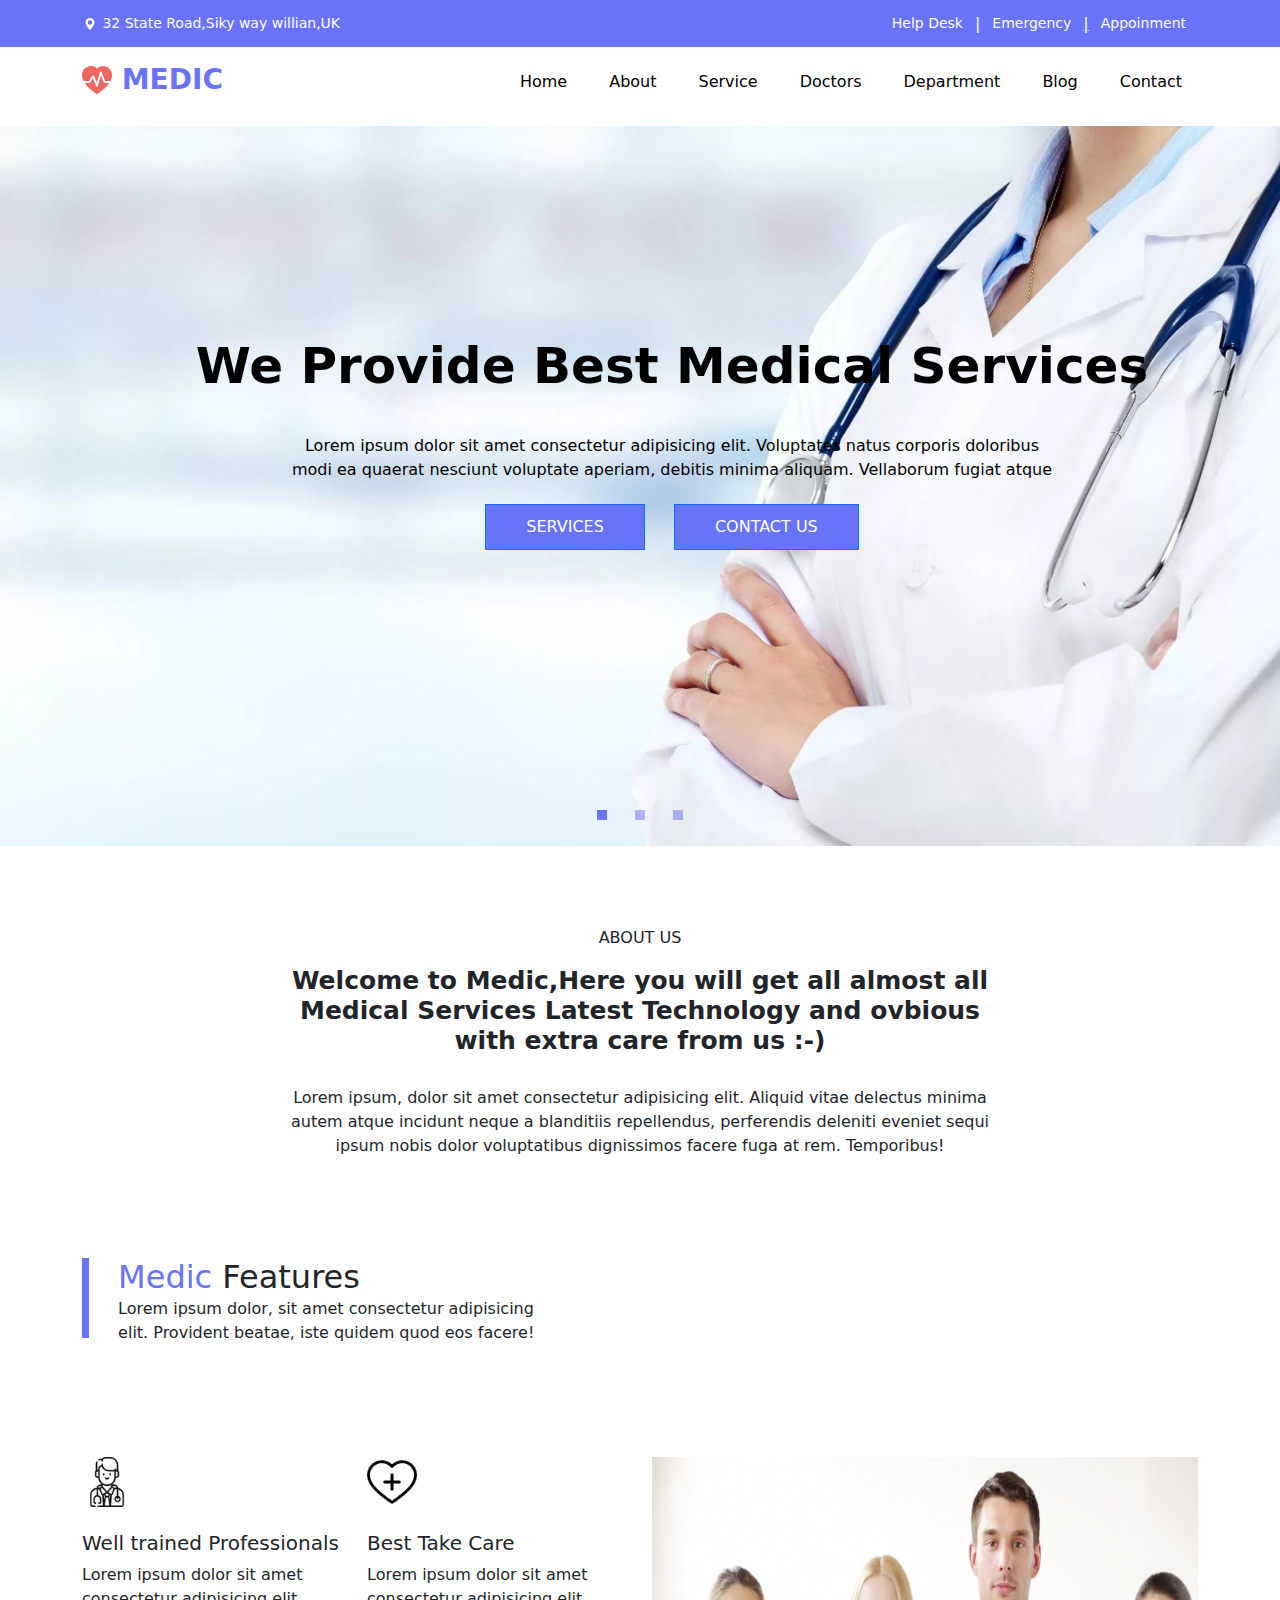
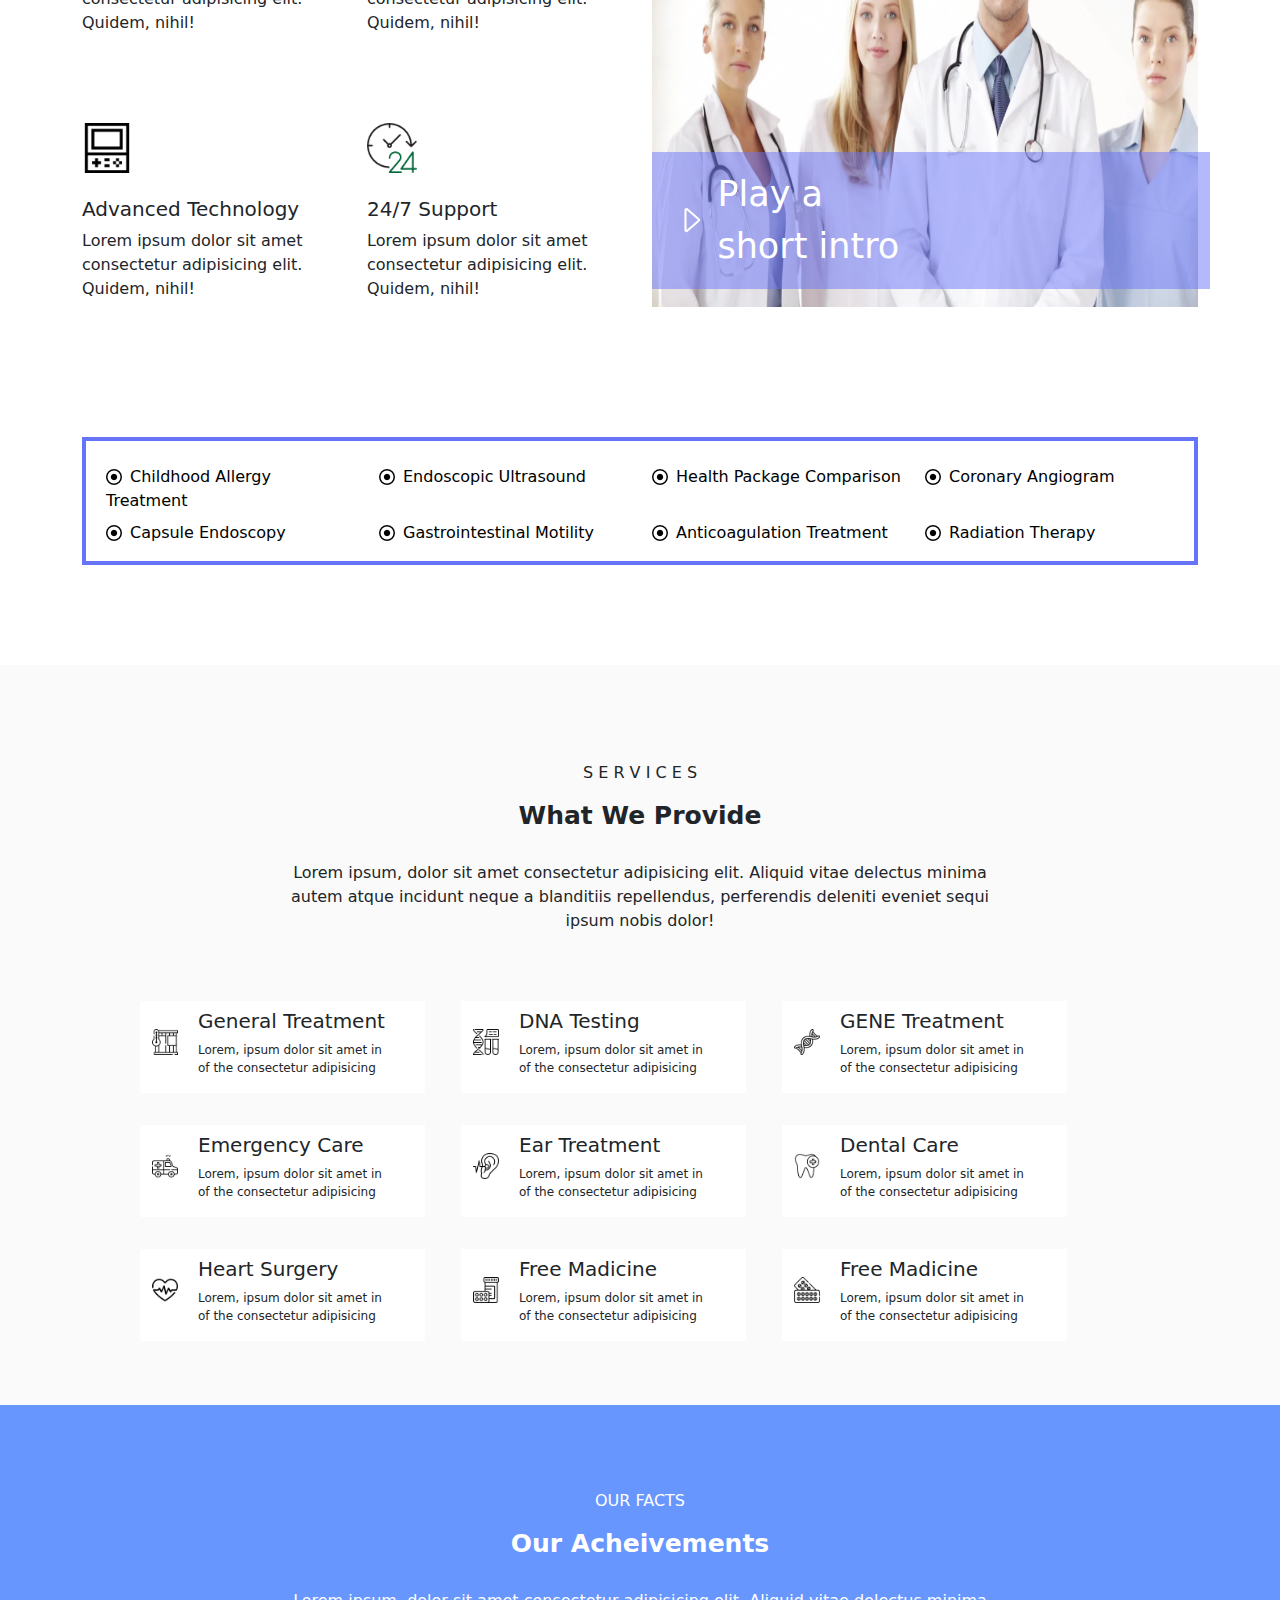
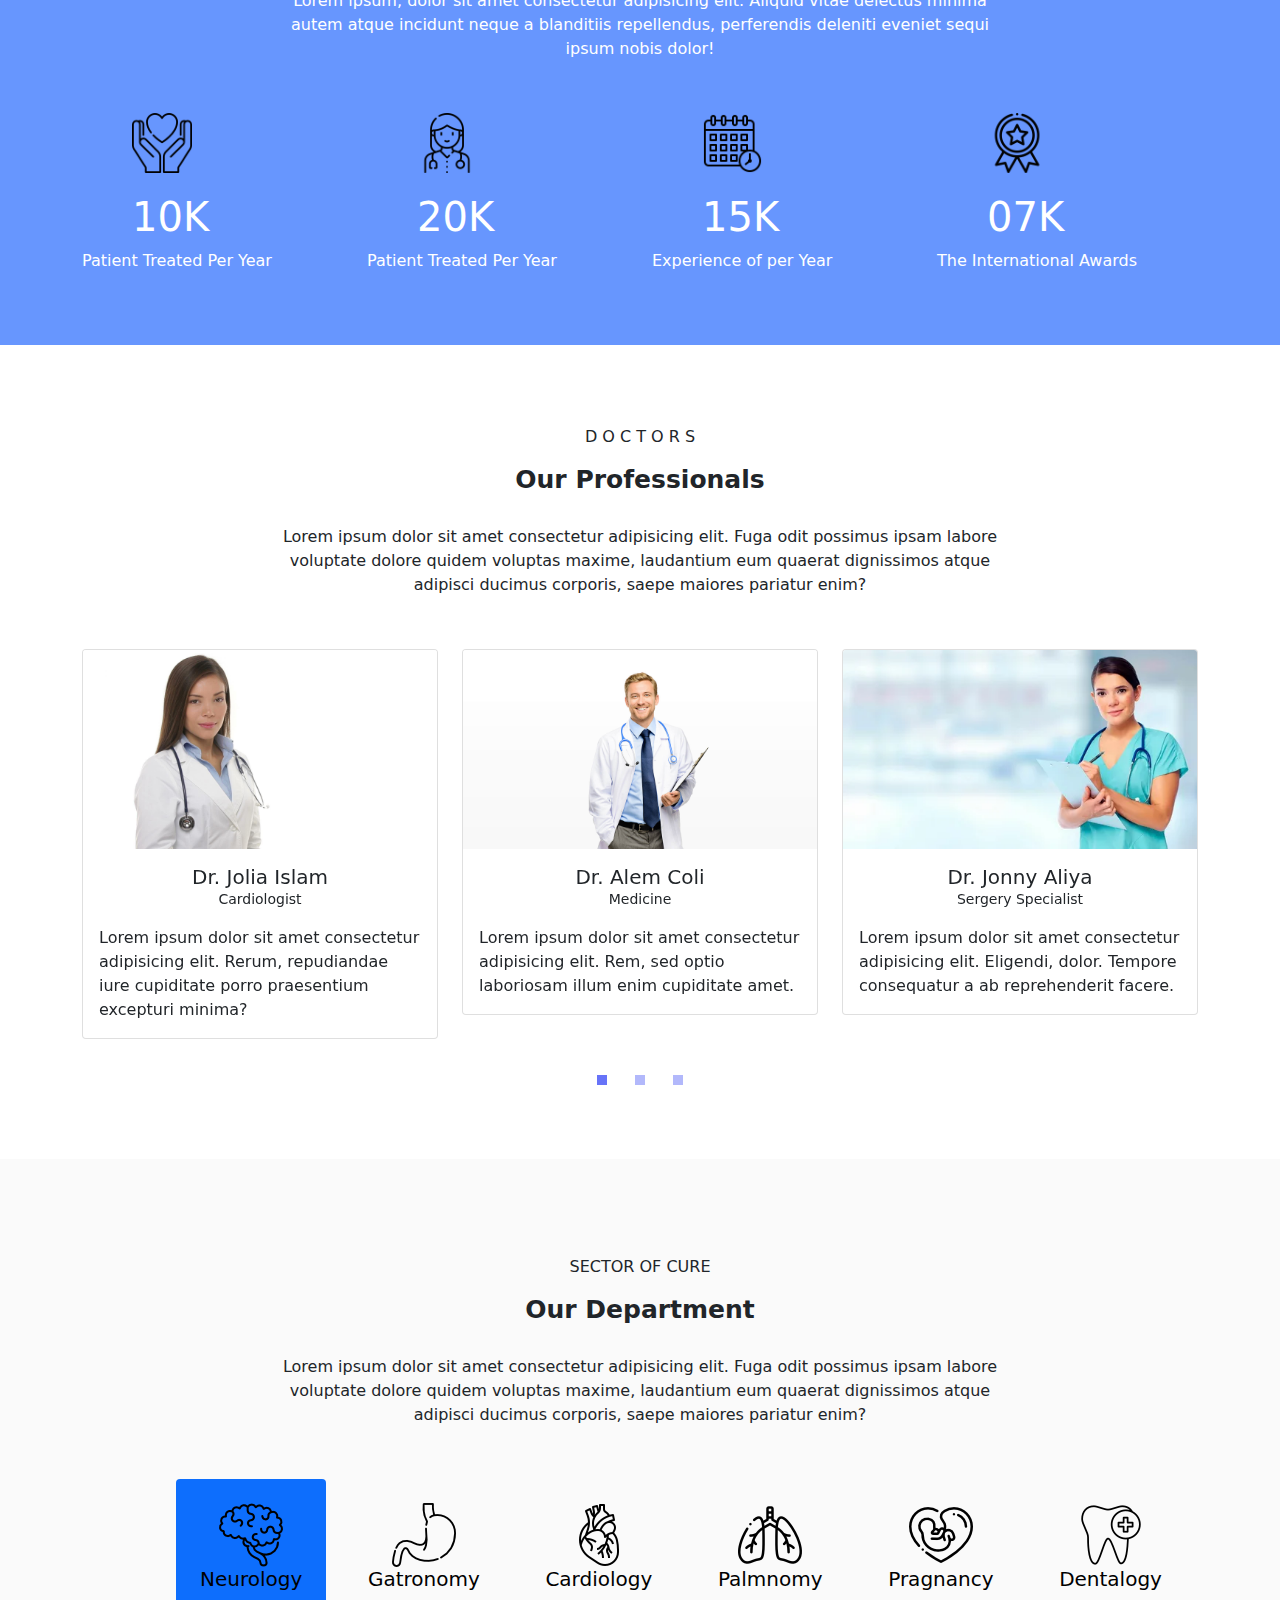
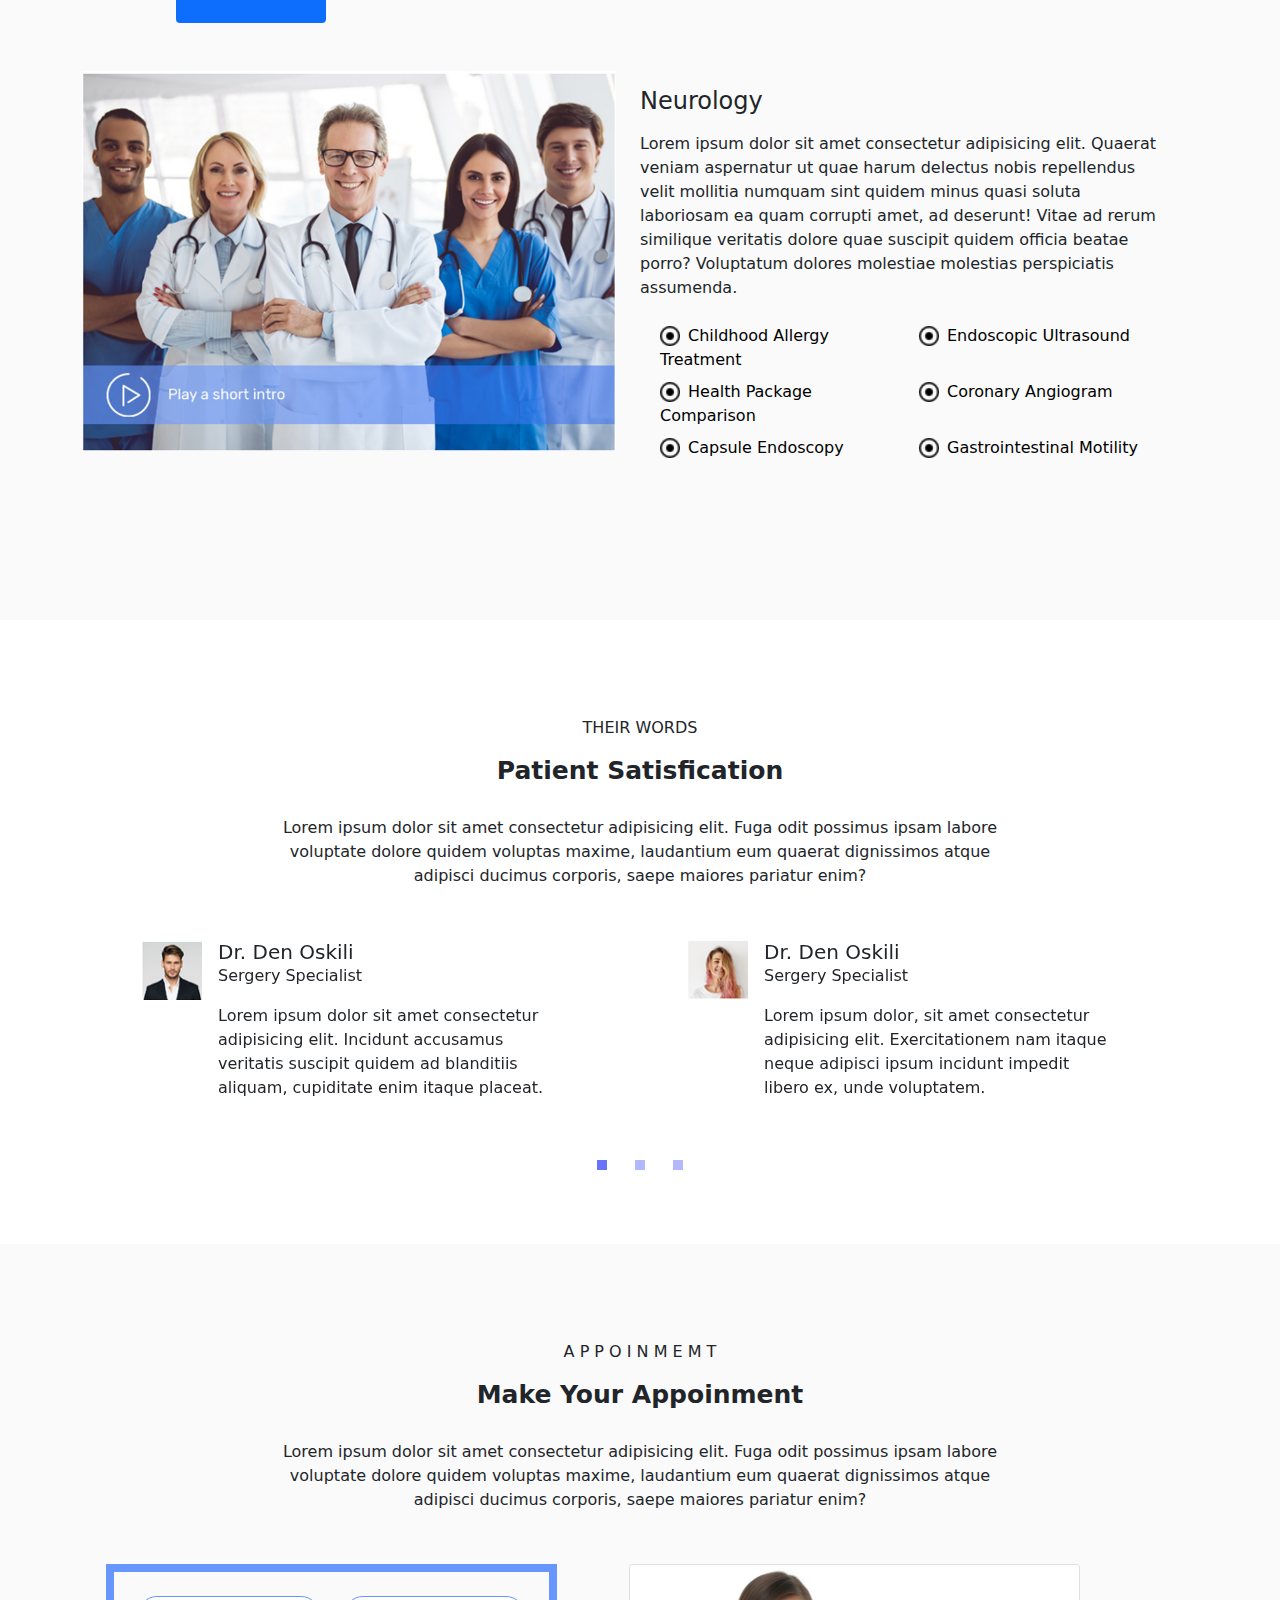
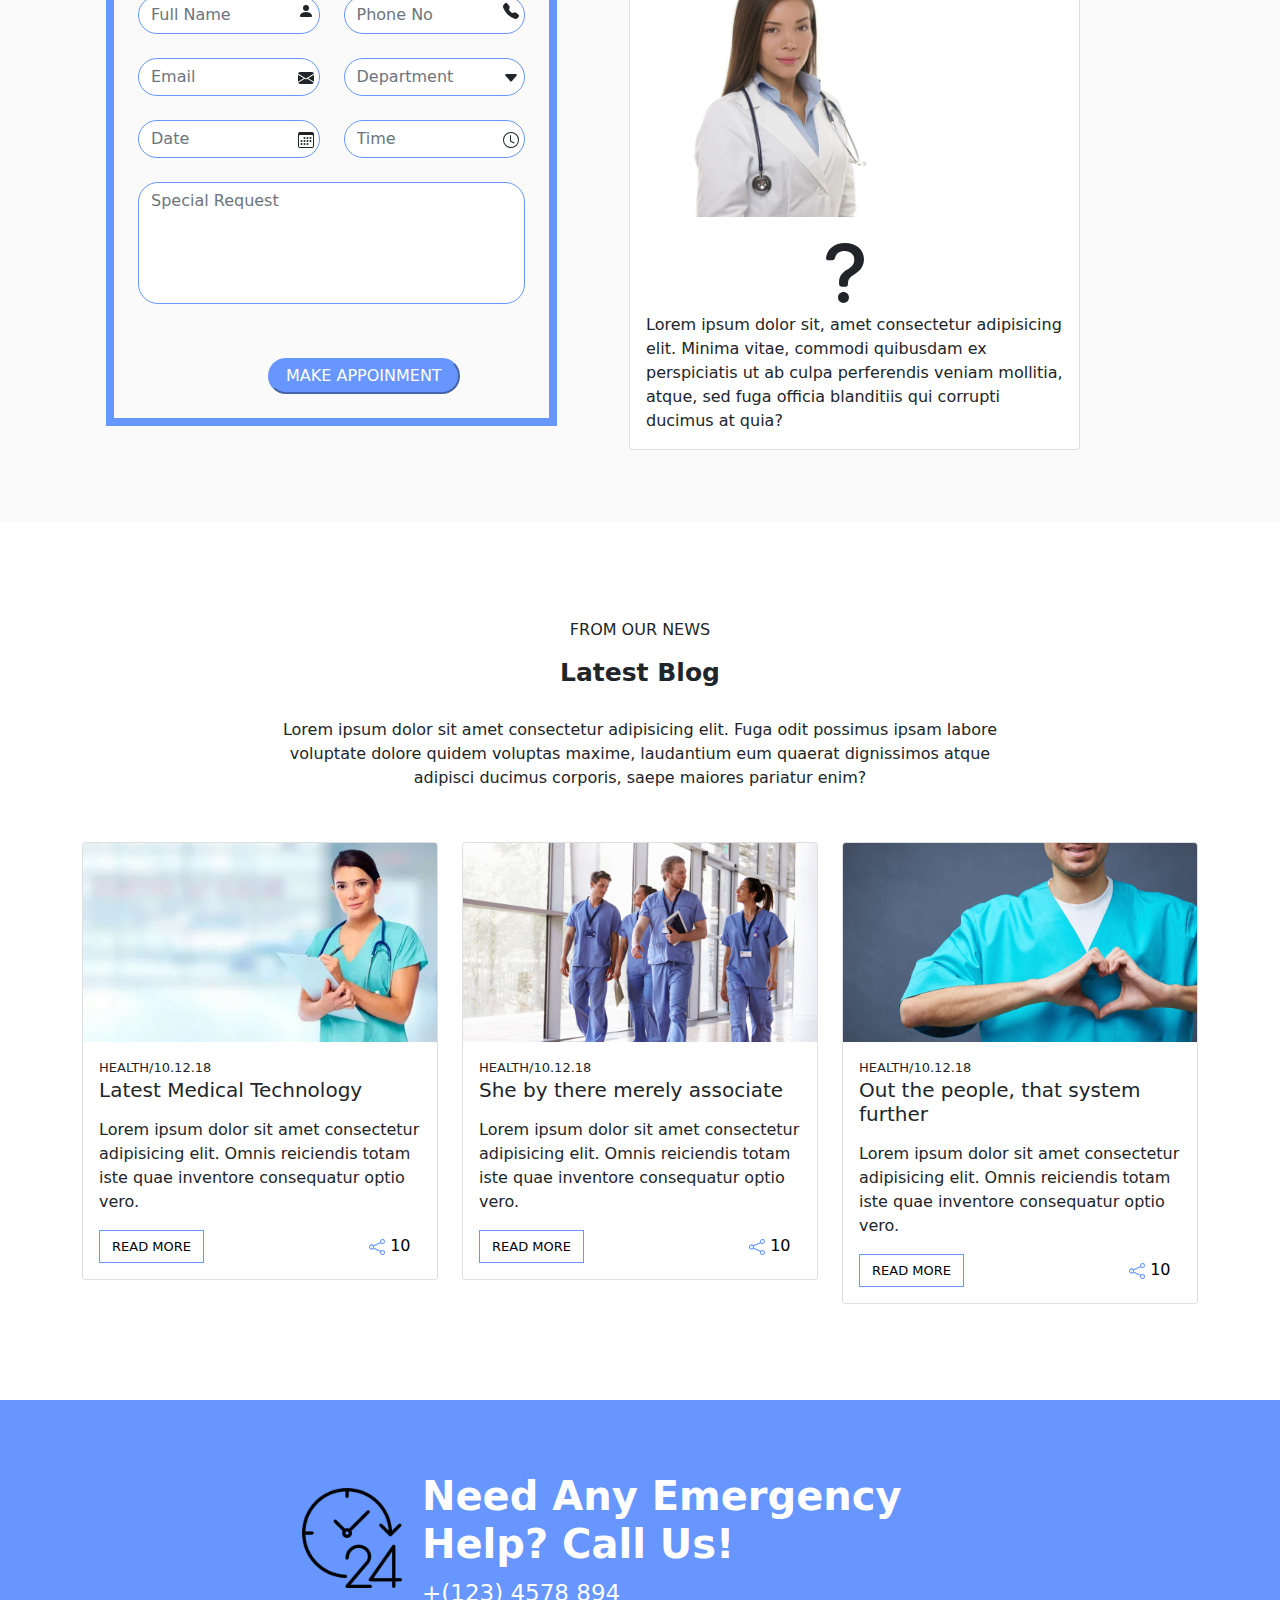
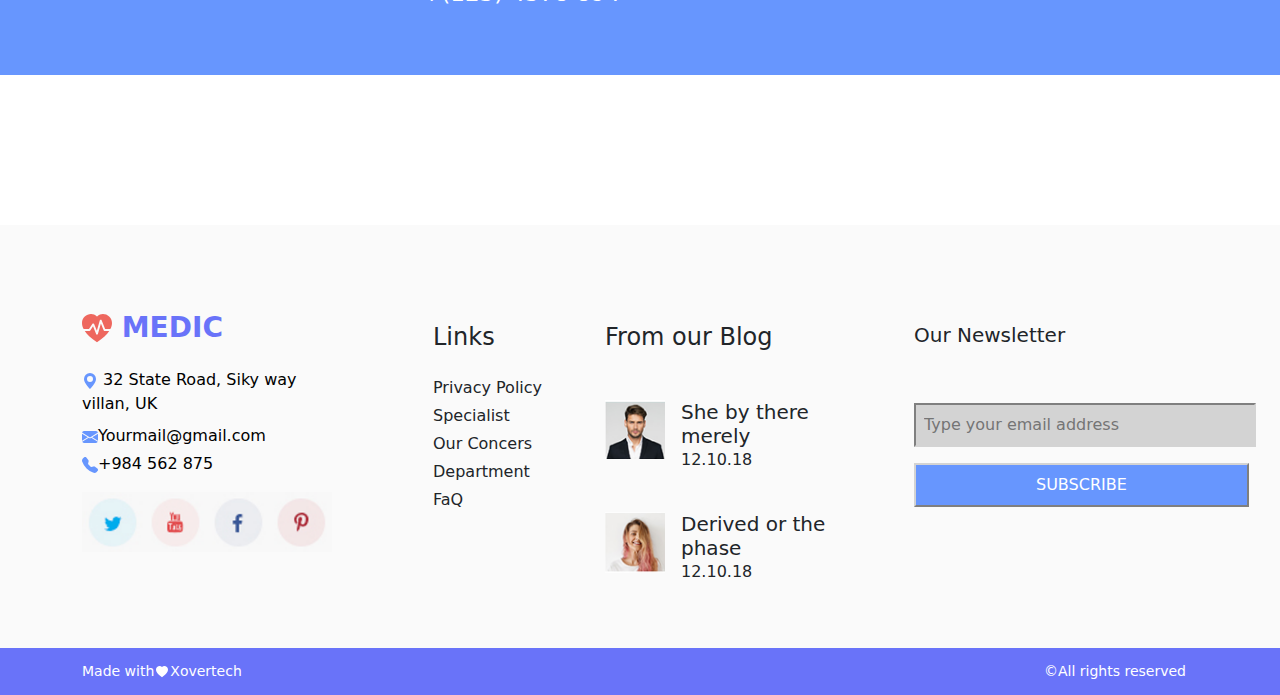
<file: index.html>
<!DOCTYPE html>
<html lang="en">

<head>
    <meta charset="UTF-8">
    <meta http-equiv="X-UA-Compatible" content="IE=edge">
    <meta name="viewport" content="width=device-width, initial-scale=1.0">
    <title>Medical</title>
    <link rel="stylesheet" href="./css/bootstrap.css">
    <link rel="stylesheet" href="./css/style.css">
</head>

<body>
    <div class="page-wrapper">
        <header class="header">
   
    <div class="nav-first-wrapper">

        <nav class="navbar navbar-light">
            <div class="container">
                <a href="" class="navbar-brand navbar-brand-sp"> <svg xmlns="http://www.w3.org/2000/svg" width="16"
                        height="16" fill="currentColor" class="bi bi-geo-alt-fill" viewBox="0 0 16 16">
                        <path
                            d="M8 16s6-5.686 6-10A6 6 0 0 0 2 6c0 4.314 6 10 6 10zm0-7a3 3 0 1 1 0-6 3 3 0 0 1 0 6z" />
                    </svg> 32 State Road,Siky way willian,UK</a>
                <a href="" class="navbar-brand navbar-brand-sp ms-auto">Help Desk <a href="">|</a></a>
                <a href="" class="navbar-brand navbar-brand-sp">Emergency <a href="">|</a></a>
                <a href="" class="navbar-brand navbar-brand-sp">Appoinment</a>


            </div>
        </nav>

    </div><!-- /.nav-first-wrapper -->

    <div class="nav-inner-wrapper">
        <div class="container">

            <ul class="nav justify-content-end">
                <div class="nav-last-wrapper me-auto pt-3">
                    <div class="container" style="padding-left: 0;">
                        <h3 class="d-inline "><svg xmlns="http://www.w3.org/2000/svg" width="30" height="30"
                                fill="currentColor" class="bi bi-heart-pulse-fill" viewBox="0 0 16 16">
                                <path fill-rule="evenodd"
                                    d="M1.475 9C2.702 10.84 4.779 12.871 8 15c3.221-2.129 5.298-4.16 6.525-6H12a.5.5 0 0 1-.464-.314l-1.457-3.642-1.598 5.593a.5.5 0 0 1-.945.049L5.889 6.568l-1.473 2.21A.5.5 0 0 1 4 9H1.475ZM.879 8C-2.426 1.68 4.41-2 7.824 1.143c.06.055.119.112.176.171a3.12 3.12 0 0 1 .176-.17C11.59-2 18.426 1.68 15.12 8h-2.783l-1.874-4.686a.5.5 0 0 0-.945.049L7.921 8.956 6.464 5.314a.5.5 0 0 0-.88-.091L3.732 8H.88Z" />
                            </svg><b> MEDIC</b></h3>

                    </div><!-- /.container -->
                </div><!-- /.nav-last-wrapper -->
                <li class="nav-item d-inline">
                    <a class="nav-link active" aria-current="page" href="#">Home</a>
                </li>
                <li class="nav-item d-inline">
                    <a class="nav-link" href="#">About</a>
                </li>
                <li class="nav-item d-inline">
                    <a class="nav-link" href="#">Service</a>
                </li>
                <li class="nav-item d-inline">
                    <a class="nav-link" href="#">Doctors</a>
                </li>
                <li class="nav-item d-inline">
                    <a class="nav-link" href="#">Department</a>
                </li>
                <li class="nav-item">
                    <a class="nav-link" href="./blog.html">Blog</a>
                </li>
                <li class="nav-item">
                    <a class="nav-link" href="#">Contact</a>
                </li>
            </ul>
        </div><!-- /.container -->

    </div><!-- /.nav-inner-wrapper -->

    </header>
    <div class="carousel-wrapper">
        <div class="">
            <div id="carouselExampleCaptions" class="carousel slide" data-bs-ride="carousel">
                <div class="carousel-indicators">
                    <button type="button" data-bs-target="#carouselExampleCaptions" data-bs-slide-to="0" class="active"
                        aria-current="true" aria-label="Slide 1"></button>
                    <button type="button" data-bs-target="#carouselExampleCaptions" data-bs-slide-to="1"
                        aria-label="Slide 2"></button>
                    <button type="button" data-bs-target="#carouselExampleCaptions" data-bs-slide-to="2"
                        aria-label="Slide 3"></button>
                </div>
                <div class="carousel-inner">
                    <div class="carousel-item active">
                        <img src="./assests/image 1.jpg" class="d-block w-100" alt="...">
                        <div class="carousel-caption d-none d-md-block">
                            <h1><b>We Provide Best Medical Services</b></h1>
                            <p>Lorem ipsum dolor sit amet consectetur adipisicing elit. Voluptates natus corporis
                                doloribus modi ea quaerat nesciunt voluptate aperiam, debitis minima aliquam. Vellaborum
                                fugiat atque</p>
                            <div class="d-grid gap-2 d-md-block">
                                <button class="btn btn-primary" type="button">SERVICES</button>
                                <button class="btn btn-primary" type="button">CONTACT US</button>
                            </div>
                        </div>
                    </div>
                    <div class="carousel-item">
                        <img src="./assests/image 2.jpg" class="d-block w-100" alt="...">
                        <div class="carousel-caption d-none d-md-block">
                            <h1><b>We Provide Best Medical Services</b></h1>
                            <p>Lorem ipsum dolor sit amet consectetur adipisicing elit. Voluptates natus corporis
                                doloribus modi ea quaerat nesciunt voluptate aperiam, debitis minima aliquam. Vellaborum
                                fugiat atque </p>
                            <div class="d-grid gap-2 d-md-block">
                                <button class="btn btn-primary" type="button">SERVICES</button>
                                <button class="btn btn-primary" type="button">CONTACT US</button>
                            </div>
                        </div>
                    </div>
                    <div class="carousel-item">
                        <img src="./assests/image 3.jpg" class="d-block w-100" alt="...">
                        <div class="carousel-caption d-none d-md-block">
                            <h1><b>We Provide Best Medical Services</b></h1>
                            <p>Lorem ipsum dolor sit amet consectetur adipisicing elit. Voluptates natus corporis
                                doloribus modi ea quaerat nesciunt voluptate aperiam, debitis minima aliquam. Vellaborum
                                fugiat atque </p>
                            <div class="d-grid gap-2 d-md-block">
                                <button class="btn btn-primary" type="button">SERVICES</button>
                                <button class="btn btn-primary" type="button">CONTACT US</button>
                            </div>
                        </div>
                    </div>

                </div>

            </div>
        </div><!-- /.container -->
    </div><!-- /.carousel-wrapper -->
    <main class="main-content">
        <div class="lead-text-wrapper">
            <div class="container">
                <div class="lead-text pb-5">
                    <p>ABOUT US</p>
                    <h1><b>Welcome to Medic,Here you will get all almost all Medical Services Latest Technology and
                            ovbious with extra care from us :-)</b>

                    </h1>
                    <p class="text">Lorem ipsum, dolor sit amet consectetur adipisicing elit. Aliquid vitae delectus
                        minima autem atque incidunt neque a blanditiis repellendus, perferendis deleniti eveniet sequi
                        ipsum nobis dolor voluptatibus dignissimos facere fuga at rem. Temporibus!</p>
                </div><!-- /.lead-text -->
            </div><!-- /.container -->
        </div><!-- /.lead-text-wrapper -->
        <div class="lead-text-2">
            <div class="container">
                <div class="box d-inline-block me-4">

                </div>
                <div class="text-wrapper d-inline-block pt-5 pb-5">
                    <div class="text-1 d-inline">
                        <h2 class="d-inline text-sp">Medic <h2 class="d-inline">Features</h2>
                        </h2>
                        <p>Lorem ipsum dolor, sit amet consectetur adipisicing elit. Provident beatae, iste quidem quod
                            eos facere!</p>
                    </div>
                    <div class="text-2">

                    </div>
                </div><!-- /.text-wrapper -->
            </div><!-- /.container -->
        </div><!-- /.lead-text-2 -->
        <div class="product-wrapper pt-5 pb-4">
            <div class="container">
                <div class="product-inner">
                    <div class="row">
                        <div class="col-md-6">
                            <div class="row">
                                <div class="col-md-6 mb-5">
                                    <div class="text-img mb-4">
                                        <img src="./assests/icon 1.png" alt="">
                                    </div>
                                    <div class="text-body">
                                        <h5>Well trained Professionals</h5>
                                        <p>Lorem ipsum dolor sit amet consectetur adipisicing elit. Quidem, nihil!</p>

                                    </div>
                                </div><!-- /.col-md-6 -->
                                <div class="col-md-6 mb-5">
                                    <div class="text-img mb-4">
                                        <img src="./assests/icon 2.png" alt="">
                                    </div>
                                    <div class="text-body">
                                        <h5>Best Take Care</h5>
                                        <p>Lorem ipsum dolor sit amet consectetur adipisicing elit. Quidem, nihil!</p>
                                    </div>
                                </div> <!-- /.col-md-6 -->
                                <div class="col-md-6 pb-5">
                                    <div class="text-img pb-4 pt-4">
                                        <img src="./assests/icon 3.png" alt="">
                                    </div>
                                    <div class="text-body">
                                        <h5>Advanced Technology</h5>
                                        <p>Lorem ipsum dolor sit amet consectetur adipisicing elit. Quidem, nihil!</p>
                                    </div>
                                </div><!-- /.col-md-6 -->
                                <div class="col-md-6 pb-5 pt-4">
                                    <div class="text-img pb-4">
                                        <img src="./assests/icon 4.png" alt="">
                                    </div>
                                    <div class="text-body">
                                        <h5>24/7 Support</h5>
                                        <p>Lorem ipsum dolor sit amet consectetur adipisicing elit. Quidem, nihil!</p>
                                    </div>
                                </div><!-- /.col-md-6 -->
                            </div><!-- /.row -->



                        </div> <!-- /.col-md-6 -->
                        <div class="col-md-6" style="position: relative;">
                            <img style="height: 450px;" src="./assests/image 4.webp" alt="">
                              
                                    <div class="vedio"
                                        style="background-color: rgba(106,116,250,0.5); padding-right: 88.5%; padding-top: 16px; padding-bottom: 16px; position: absolute; bottom: 15%; padding-right: 293px;
                                        align-items: center;
                                        display: flex;
                                        font-size: 35px;
                                        padding-left: 22px;">
                                       
<!-- Button trigger modal -->
<svg xmlns="http://www.w3.org/2000/svg" width="50" height="50"  data-bs-toggle="modal" data-bs-target="#staticBackdrop"
                                            style="display: block; color: white; " fill="currentColor" class="bi bi-caret-right"
                                            viewBox="0 0 16 16">
                                            <path
                                                d="M6 12.796V3.204L11.481 8 6 12.796zm.659.753 5.48-4.796a1 1 0 0 0 0-1.506L6.66 2.451C6.011 1.885 5 2.345 5 3.204v9.592a1 1 0 0 0 1.659.753z" />
                                        </svg>
  <!-- Modal -->
  <div class="modal fade" id="staticBackdrop" data-bs-backdrop="static" data-bs-keyboard="false" tabindex="-1" aria-labelledby="staticBackdropLabel" aria-hidden="true">
    <div class="modal-dialog">
      <div class="modal-content">
        <div class="modal-header">
          
          <button type="button" class="btn-close" style="font-size: 17px;" data-bs-dismiss="modal" aria-label="Close"></button>
        </div>
        <div class="modal-body">
            <iframe style="width: 100%; height: 300px;" src="https://www.youtube.com/embed/qpT-bEhSKeg" title="YouTube video player" frameborder="0" allow="accelerometer; autoplay; clipboard-write; encrypted-media; gyroscope; picture-in-picture" allowfullscreen></iframe>
        </div>
       
      </div>
    </div>
  </div>
                                        
                                        <a style="text-decoration: none; color: white; margin-left: 10px;" href="">Play a short intro</a>

                                    </div>
                            

                        
                        <!-- /.vedio-wrapper -->
                    </div><!-- /.col-md-6 -->

                </div> <!-- /.row -->
            </div><!-- /.product-inner -->
        </div><!-- /.container -->
        </div><!-- /.product-wrapper -->
        <div class="product-wrapper-2 pb-1">
            <div class="container">
                <div class="product-inner-2 mb-5 mt-5">
                    <div class="row mt-3 py-2 pe-0 ms-2 me-2">
                        <div class="col-md-3 mb-2 ">
                            <a href=""><img class="me-2" src="./assests/icon 5.png" alt="">Childhood Allergy
                                Treatment</a>
                        </div><!-- /.col-md-3 -->
                        <div class="col-md-3 mb-2">
                            <a href=""><img class="me-2" src="./assests/icon 5.png" alt="">Endoscopic Ultrasound</a>
                        </div><!-- /.col-md-3 -->

                        <div class="col-md-3 mb-2">
                            <a href=""><img class="me-2" src="./assests/icon 5.png" alt="">Health Package Comparison</a>
                        </div><!-- /.col-md-3 -->
                        <div class="col-md-3 mb-2">
                            <a href=""><img class="me-2" src="./assests/icon 5.png" alt="">Coronary Angiogram</a>
                        </div><!-- /.col-md-3 -->
                        <div class="col-md-3 mb-2 ">
                            <a href=""><img class="me-2" src="./assests/icon 5.png" alt="">Capsule Endoscopy</a>
                        </div><!-- /.col-md-3 -->
                        <div class="col-md-3 mb-2">
                            <a href=""><img class="me-2" src="./assests/icon 5.png" alt="">Gastrointestinal Motility
                            </a>
                        </div><!-- /.col-md-3 -->
                        <div class="col-md-3 mb-2">
                            <a href=""><img class="me-2 ms-0" src="./assests/icon 5.png" alt="">Anticoagulation
                                Treatment</a>
                        </div><!-- /.col-md-3 -->
                        <div class="col-md-3 mb-2">
                            <a href=""><img class="me-2 ms-0" src="./assests/icon 5.png" alt="">Radiation Therapy</a>
                        </div><!-- /.col-md-3 -->
                    </div><!-- /.row -->
                </div> <!-- /.container -->
            </div><!-- /.product-inner-2 -->

        </div><!-- /.product-wrapper-2 -->
        <div class="what-wrapper mt-5 pb-5">
            <div class="lead-text-wrapper">
                <div class="container">
                    <div class="lead-text pb-5 pt-3">
                        <p>S E R V I C E S</p>
                        <h1><b>What We Provide</b>

                        </h1>
                        <p class="text">Lorem ipsum, dolor sit amet consectetur adipisicing elit. Aliquid vitae delectus
                            minima autem atque incidunt neque a blanditiis repellendus, perferendis deleniti eveniet
                            sequi
                            ipsum nobis dolor!</p>
                    </div><!-- /.lead-text -->
                </div><!-- /.container -->
            </div><!-- /.lead-text-wrapper -->
            <div class="promotion-wrapper">
                <div class="container">
                    <div class="row">
                        <div class="col-md-3 d-flex">
                            <div class="icon">
                                <img src="./assests/icon 6.png" alt="">
                            </div>
                            <div class="general">
                                <h5>General Treatment</h5>
                                <p>Lorem, ipsum dolor sit amet in of the consectetur adipisicing</p>
                            </div>
                        </div><!-- /.col-md-3 -->
                        <div class="col-md-3 d-flex">
                            <div class="icon">
                                <img src="./assests/icon 7.png" alt="">
                            </div>
                            <div class="general">
                                <h5>DNA Testing</h5>
                                <p>Lorem, ipsum dolor sit amet in of the consectetur adipisicing</p>
                            </div>
                        </div><!-- /.col-md-3 -->
                        <div class="col-md-3 d-flex">
                            <div class="icon">
                                <img src="./assests/icon 8.png" alt="">
                            </div>
                            <div class="general d-inline-block">
                                <h5>GENE Treatment</h5>
                                <p>Lorem, ipsum dolor sit amet in of the consectetur adipisicing</p>
                            </div>
                        </div><!-- /.col-md-3 -->
                        <div class="col-md-3 d-flex">
                            <div class="icon">
                                <img src="./assests/icon 9.png" alt="">
                            </div>
                            <div class="general">
                                <h5>Emergency Care</h5>
                                <p>Lorem, ipsum dolor sit amet in of the consectetur adipisicing</p>
                            </div>
                        </div><!-- /.col-md-3 -->
                        <div class="col-md-3 d-flex">
                            <div class="icon">
                                <img src="./assests/icon 10.png" alt="">
                            </div>
                            <div class="general">
                                <h5>Ear Treatment</h5>
                                <p>Lorem, ipsum dolor sit amet in of the consectetur adipisicing</p>
                            </div>
                        </div><!-- /.col-md-3 -->
                        <div class="col-md-3 d-flex">
                            <div class="icon">
                                <img src="./assests/icon 11.png" alt="">
                            </div>
                            <div class="general">
                                <h5>Dental Care</h5>
                                <p>Lorem, ipsum dolor sit amet in of the consectetur adipisicing</p>
                            </div>
                        </div><!-- /.col-md-3 -->
                        <div class="col-md-3 d-flex">
                            <div class="icon">
                                <img src="./assests/icon 12.png" alt="">
                            </div>
                            <div class="general">
                                <h5>Heart Surgery</h5>
                                <p>Lorem, ipsum dolor sit amet in of the consectetur adipisicing</p>
                            </div>
                        </div><!-- /.col-md-3 -->
                        <div class="col-md-3 d-flex">
                            <div class="icon">
                                <img src="./assests/icon 13.png" alt="">
                            </div>
                            <div class="general">
                                <h5>Free Madicine</h5>
                                <p>Lorem, ipsum dolor sit amet in of the consectetur adipisicing</p>
                            </div>
                        </div><!-- /.col-md-3 -->
                        <div class="col-md-3 col-md-3-sp d-flex">
                            <div class="icon">
                                <img src="./assests/icon 14.png" alt="">
                            </div>
                            <div class="general">
                                <h5>Free Madicine</h5>
                                <p>Lorem, ipsum dolor sit amet in of the consectetur adipisicing</p>
                            </div>
                        </div><!-- /.col-md-3 -->
                    </div><!-- /.row -->
                </div>
            </div><!-- /.promotion-wrapper -->
        </div><!-- /.what-wrapper -->
        <div class="fact-wrapper pb-2 pt-1">
            <div class="lead-text-wrapper">
                <div class="container">
                    <div class="lead-text pb-5 pt-0 ">
                        <p>OUR FACTS</p>
                        <h1><b>Our Acheivements</b>

                        </h1>
                        <p class="text">Lorem ipsum, dolor sit amet consectetur adipisicing elit. Aliquid vitae delectus
                            minima autem atque incidunt neque a blanditiis repellendus, perferendis deleniti eveniet
                            sequi
                            ipsum nobis dolor!</p>
                    </div><!-- /.lead-text -->
                </div><!-- /.container -->
            </div><!-- /.lead-text-wrapper -->
            <div class="product-3-wrapper pb-5">
                <div class="container">
                    <div class="row">
                        <div class="col-md-3">
                            <img src="./assests/image 5.png" alt="">
                            <h1>10K</h1>
                            <p>Patient Treated Per Year</p>
                        </div>
                        <div class="col-md-3">
                            <img src="./assests/image 6.png" alt="">
                            <h1>20K</h1>
                            <p>Patient Treated Per Year</p>
                        </div>
                        <div class="col-md-3">
                            <img src="./assests/image 7.png" alt="">
                            <h1>15K</h1>
                            <p> Experience of per Year</p>
                        </div>
                        <div class="col-md-3">
                            <img src="./assests/image 8.png" alt="">
                            <h1>07K</h1>
                            <p>The International Awards</p>
                        </div>

                    </div><!-- /.row -->
                </div><!-- /.container -->
            </div><!-- /.product-3-wrapper -->
        </div><!-- /.fact-wrapper -->
        <div class="professional-wrapper">
            <div class="lead-text-wrapper">
                <div class="container">
                    <div class="lead-text pb-5 pt-0 ">
                        <p>D O C T O R S</p>
                        <h1><b>Our Professionals</b>

                        </h1>
                        <p class="text">Lorem ipsum dolor sit amet consectetur adipisicing elit. Fuga odit possimus
                            ipsam labore voluptate dolore quidem voluptas maxime, laudantium eum quaerat dignissimos
                            atque adipisci ducimus corporis, saepe maiores pariatur enim?</p>
                    </div><!-- /.lead-text -->
                </div><!-- /.container -->
            </div><!-- /.lead-text-wrapper -->
            <div class="card-wrapper mb-5">
                <div class="container">
                    <div id="carouselCaptions" class="carousel slide" data-bs-ride="carousel">
                        <div class="carousel-indicators">
                            <button type="button" data-bs-target="#carouselCaptions" data-bs-slide-to="0" class="active"
                                aria-current="true" aria-label="Slide 1"></button>
                            <button type="button" data-bs-target="#carouselCaptions" data-bs-slide-to="1"
                                aria-label="Slide 2"></button>
                            <button type="button" data-bs-target="#carouselCaptions" data-bs-slide-to="2"
                                aria-label="Slide 3"></button>
                        </div>
                        <div class="carousel-inner">
                            <div class="carousel-item active">
                                <div class="row mb-5">
                                    <div class="col-md-4">
                                        <div class="card">
                                            <img src="./assests/image 9.jpg" class="card-img-top" alt="...">
                                            <div class="card-body">
                                                <h5>Dr. Jolia Islam </h5>
                                                <p class="center">Cardiologist</p>
                                                <p class="card-text">Lorem ipsum dolor sit amet consectetur adipisicing
                                                    elit. Rerum, repudiandae iure cupiditate porro praesentium excepturi
                                                    minima?</p>

                                            </div>
                                        </div>
                                    </div><!-- /.col-md-4 -->
                                    <div class="col-md-4">
                                        <div class="card">
                                            <img src="./assests/image 10.jpg" class="card-img-top" alt="...">
                                            <div class="card-body">
                                                <h5>Dr. Alem Coli </h5>
                                                <p class="center">Medicine</p>
                                                <p class="card-text">Lorem ipsum dolor sit amet consectetur adipisicing
                                                    elit. Rem, sed optio laboriosam illum enim cupiditate amet.</p>
                                            </div>
                                        </div>

                                    </div><!-- /.col-md-4 -->
                                    <div class="col-md-4 mb-5">
                                        <div class="card">
                                            <img src="./assests/image 11.webp" class="card-img-top" alt="...">
                                            <div class="card-body">
                                                <h5>Dr. Jonny Aliya </h5>
                                                <p class="center">Sergery Specialist</p>
                                                <p class="card-text">Lorem ipsum dolor sit amet consectetur adipisicing
                                                    elit. Eligendi, dolor. Tempore consequatur a ab reprehenderit
                                                    facere.</p>
                                            </div>
                                        </div>
                                    </div><!-- /.col-md-4 -->
                                </div><!-- /.row -->

                            </div>
                            <div class="carousel-item">
                                <div class="row mb-5">
                                    <div class="col-md-4">
                                        <div class="card">
                                            <img src="./assests/image 9.jpg" class="card-img-top" alt="...">
                                            <div class="card-body">
                                                <h5>Dr. Jolia Islam </h5>
                                                <p class="center">Cardiologist</p>
                                                <p class="card-text">Lorem ipsum dolor sit amet consectetur adipisicing
                                                    elit. Ipsum quia nobis autem praesentium? Ipsum, quod eos!</p>
                                            </div>
                                        </div>
                                    </div><!-- /.col-md-4 -->
                                    <div class="col-md-4">
                                        <div class="card">
                                            <img src="./assests/image 10.jpg" class="card-img-top" alt="...">
                                            <div class="card-body">
                                                <h5>Dr. Alem Coli </h5>
                                                <p class="center">Medicine</p>
                                                <p class="card-text">Lorem ipsum dolor sit amet consectetur adipisicing
                                                    elit. Inventore est voluptas incidunt. Iste, ipsa? Tempore, id.</p>
                                            </div>
                                        </div>

                                    </div><!-- /.col-md-4 -->
                                    <div class="col-md-4 mb-5">
                                        <div class="card">
                                            <img src="./assests/image 11.webp" class="card-img-top" alt="...">
                                            <div class="card-body">
                                                <h5>Dr. Jonny Aliya </h5>
                                                <p class="center">Sergery Specialist</p>
                                                <p class="card-text">Lorem ipsum dolor sit amet consectetur adipisicing
                                                    elit. Harum nemo numquam recusandae nam voluptatem deserunt eius!
                                                </p>
                                            </div>
                                        </div>
                                    </div><!-- /.col-md-4 -->
                                </div><!-- /.row -->

                            </div>
                            <div class="carousel-item">
                                <div class="row mb-5">
                                    <div class="col-md-4">
                                        <div class="card">
                                            <img src="./assests/image 9.jpg" class="card-img-top" alt="...">
                                            <div class="card-body">
                                                <h5>Dr. Jolia Islam </h5>
                                                <p class="center">Cardiologist</p>
                                                <p class="card-text">Lorem ipsum dolor sit amet consectetur adipisicing
                                                    elit. Ipsa molestiae, iure nam id illum magni quosid illum magni
                                                    quos.</p>
                                            </div>
                                        </div>
                                    </div><!-- /.col-md-4 -->
                                    <div class="col-md-4">
                                        <div class="card">
                                            <img src="./assests/image 10.jpg" class="card-img-top" alt="...">
                                            <div class="card-body">
                                                <h5>Dr. Alem Coli </h5>
                                                <p class="center">Medicine</p>
                                                <p class="card-text">Lorem ipsum dolor sit amet consectetur, adipisicing
                                                    elit. Asperiores maiores, modi qui a magni culpa dolorem?</p>
                                            </div>
                                        </div>

                                    </div><!-- /.col-md-4 -->
                                    <div class="col-md-4 mb-5">
                                        <div class="card">
                                            <img src="./assests/image 11.webp" class="card-img-top" alt="...">
                                            <div class="card-body">
                                                <h5>Dr. Jonny Aliya </h5>
                                                <p class="center">Sergery Specialist</p>
                                                <p class="card-text">Lorem ipsum dolor sit amet consectetur, adipisicing
                                                    elit. Molestiae, aliquid incidunt architecto voluptatibus sed
                                                    similique illum?</p>
                                            </div>
                                        </div>
                                    </div><!-- /.col-md-4 -->
                                </div><!-- /.row -->

                            </div>
                        </div>
                    </div>
                </div><!-- /.container -->
            </div><!-- /.card-wrapper -->

        </div><!-- /.professional-wrapper -->
        <div class="department-wrapper">
            <div class="lead-text-wrapper">
                <div class="container">
                    <div class="lead-text pb-5 pt-3 ">
                        <p>SECTOR OF CURE</p>
                        <h1><b>Our Department</b>

                        </h1>
                        <p class="text">Lorem ipsum dolor sit amet consectetur adipisicing elit. Fuga odit possimus
                            ipsam labore voluptate dolore quidem voluptas maxime, laudantium eum quaerat dignissimos
                            atque adipisci ducimus corporis, saepe maiores pariatur enim?</p>
                    </div><!-- /.lead-text -->
                </div><!-- /.container -->
            </div><!-- /.lead-text-wrapper -->
            <div class="promotion-wrapper-2 pb-5 me-4 ms-0">
                <div class="container">
                    <ul class="nav nav-pills mb-5 ms-5 justify-content-between" id="pills-tab" role="tablist">
                        <li class="nav-item" role="presentation">
                            <button class="nav-link active p-4 ms-5" id="pills-neu-tab" data-bs-toggle="pill"
                                data-bs-target="#pills-neu" type="button" role="tab" aria-controls="pills-home"
                                aria-selected="true"><img src="./assests/icon 15.png" alt="">
                                <h5>Neurology</h5>
                            </button>
                        </li>
                        <li class="nav-item" role="presentation">
                            <button class="nav-link p-4" id="pills-gat-tab" data-bs-toggle="pill"
                                data-bs-target="#pills-gat" type="button" role="tab" aria-controls="pills-profile"
                                aria-selected="false"> <img src="./assests/icon 16.png" alt="">
                                <h5>Gatronomy</h5>
                            </button>
                        </li>
                        <li class="nav-item" role="presentation">
                            <button class="nav-link p-4" id="pills-car-tab" data-bs-toggle="pill"
                                data-bs-target="#pills-car" type="button" role="tab" aria-controls="pills-contact"
                                aria-selected="false"> <img src="./assests/icon 17.png" alt="">
                                <h5>Cardiology</h5>
                            </button>
                        </li>
                        <li class="nav-item" role="presentation">
                            <button class="nav-link p-4" id="pills-pal-tab" data-bs-toggle="pill"
                                data-bs-target="#pills-pal" type="button" role="tab" aria-controls="pills-home"
                                aria-selected="true"> <img src="./assests/icon 18.png" alt="">
                                <h5>Palmnomy</h5>
                            </button>
                        </li>
                        <li class="nav-item" role="presentation">
                            <button class="nav-link p-4" id="pills-pra-tab" data-bs-toggle="pill"
                                data-bs-target="#pills-pra" type="button" role="tab" aria-controls="pills-profile"
                                aria-selected="false"> <img src="./assests/icon 19.png" alt="">
                                <h5>Pragnancy</h5>
                            </button>
                        </li>
                        <li class="nav-item" role="presentation">
                            <button class="nav-link p-4" id="pills-dantal-tab" data-bs-toggle="pill"
                                data-bs-target="#pills-dantal" type="button" role="tab" aria-controls="pills-contact"
                                aria-selected="false"> <img src="./assests/icon 20.png" alt="">
                                <h5>Dentalogy</h5>
                            </button>
                        </li>
                    </ul>
                    <div class="tab-content" id="pills-tabContent">
                        <div class="tab-pane fade show active" id="pills-neu" role="tabpanel"
                            aria-labelledby="pills-neu-tab">
                            <div class="neuro-wrapper mb-5 pb-5">
                                <div class="container">
                                    <div class="row">
                                        <div class="col-md-6">
                                            <img src="./assests/image 4.png" alt="">
                                        </div> <!-- /.col-md-6 -->

                                        <div class="col-md-6">
                                            <h4 class="mt-3">Neurology</h4>
                                            <p class="mt-3">Lorem ipsum dolor sit amet consectetur adipisicing elit.
                                                Quaerat veniam
                                                aspernatur ut quae harum delectus nobis repellendus velit mollitia
                                                numquam sint quidem
                                                minus quasi soluta laboriosam ea quam corrupti amet, ad deserunt! Vitae
                                                ad rerum
                                                similique veritatis dolore quae suscipit quidem officia beatae porro?
                                                Voluptatum dolores
                                                molestiae molestias perspiciatis assumenda.</p>
                                            <div class="row mt-3 py-2 pe-0 ms-2 me-2">
                                                <div class="col-md-6 mb-2 ">
                                                    <a href=""><img class="me-2" src="./assests/icon 5.png"
                                                            alt="">Childhood Allergy
                                                        Treatment</a>
                                                </div><!-- /.col-md-3 -->
                                                <div class="col-md-6 mb-2">
                                                    <a href=""><img class="me-2" src="./assests/icon 5.png"
                                                            alt="">Endoscopic
                                                        Ultrasound</a>
                                                </div><!-- /.col-md-3 -->

                                                <div class="col-md-6 mb-2">
                                                    <a href=""><img class="me-2" src="./assests/icon 5.png"
                                                            alt="">Health Package
                                                        Comparison</a>
                                                </div><!-- /.col-md-3 -->
                                                <div class="col-md-6 mb-2">
                                                    <a href=""><img class="me-2" src="./assests/icon 5.png"
                                                            alt="">Coronary
                                                        Angiogram</a>
                                                </div><!-- /.col-md-3 -->
                                                <div class="col-md-6 mb-2 ">
                                                    <a href=""><img class="me-2" src="./assests/icon 5.png"
                                                            alt="">Capsule Endoscopy</a>
                                                </div><!-- /.col-md-3 -->
                                                <div class="col-md-6 mb-2">
                                                    <a href=""><img class="me-2" src="./assests/icon 5.png"
                                                            alt="">Gastrointestinal
                                                        Motility
                                                    </a>
                                                </div><!-- /.col-md-3 -->
                                            </div>
                                        </div> <!-- /.col-md-6 -->

                                    </div>
                                </div>
                            </div>
                        </div>
                        <div class="tab-pane fade" id="pills-gat" role="tabpanel" aria-labelledby="pills-gat-tab">
                            <div class="neuro-wrapper mb-5 pb-5">
                                <div class="container">
                                    <div class="row">
                                        <div class="col-md-6">
                                            <img src="./assests/image 4.png" alt="">
                                        </div> <!-- /.col-md-6 -->

                                        <div class="col-md-6">
                                            <h4 class="mt-3">Gatronomy</h4>
                                            <p class="mt-3">Lorem ipsum dolor sit amet consectetur adipisicing elit.
                                                Quaerat veniam
                                                aspernatur ut quae harum delectus nobis repellendus velit mollitia
                                                numquam sint quidem
                                                minus quasi soluta laboriosam ea quam corrupti amet, ad deserunt! Vitae
                                                ad rerum
                                                similique veritatis dolore quae suscipit quidem officia beatae porro?
                                                Voluptatum dolores
                                                molestiae molestias perspiciatis assumenda.</p>
                                            <div class="row mt-3 py-2 pe-0 ms-2 me-2">
                                                <div class="col-md-6 mb-2 ">
                                                    <a href=""><img class="me-2" src="./assests/icon 5.png"
                                                            alt="">Childhood Allergy
                                                        Treatment</a>
                                                </div><!-- /.col-md-3 -->
                                                <div class="col-md-6 mb-2">
                                                    <a href=""><img class="me-2" src="./assests/icon 5.png"
                                                            alt="">Endoscopic
                                                        Ultrasound</a>
                                                </div><!-- /.col-md-3 -->

                                                <div class="col-md-6 mb-2">
                                                    <a href=""><img class="me-2" src="./assests/icon 5.png"
                                                            alt="">Health Package
                                                        Comparison</a>
                                                </div><!-- /.col-md-3 -->
                                                <div class="col-md-6 mb-2">
                                                    <a href=""><img class="me-2" src="./assests/icon 5.png"
                                                            alt="">Coronary
                                                        Angiogram</a>
                                                </div><!-- /.col-md-3 -->
                                                <div class="col-md-6 mb-2 ">
                                                    <a href=""><img class="me-2" src="./assests/icon 5.png"
                                                            alt="">Capsule Endoscopy</a>
                                                </div><!-- /.col-md-3 -->
                                                <div class="col-md-6 mb-2">
                                                    <a href=""><img class="me-2" src="./assests/icon 5.png"
                                                            alt="">Gastrointestinal
                                                        Motility
                                                    </a>
                                                </div><!-- /.col-md-3 -->
                                            </div>
                                        </div> <!-- /.col-md-6 -->

                                    </div>
                                </div>
                            </div>
                        </div>
                        <div class="tab-pane fade" id="pills-car" role="tabpanel" aria-labelledby="pills-car-tab">
                            <div class="neuro-wrapper mb-5 pb-5">
                                <div class="container">
                                    <div class="row">
                                        <div class="col-md-6">
                                            <img src="./assests/image 4.png" alt="">
                                        </div> <!-- /.col-md-6 -->

                                        <div class="col-md-6">
                                            <h4 class="mt-3">Cardiology</h4>
                                            <p class="mt-3">Lorem ipsum dolor sit amet consectetur adipisicing elit.
                                                Quaerat veniam
                                                aspernatur ut quae harum delectus nobis repellendus velit mollitia
                                                numquam sint quidem
                                                minus quasi soluta laboriosam ea quam corrupti amet, ad deserunt! Vitae
                                                ad rerum
                                                similique veritatis dolore quae suscipit quidem officia beatae porro?
                                                Voluptatum dolores
                                                molestiae molestias perspiciatis assumenda.</p>
                                            <div class="row mt-3 py-2 pe-0 ms-2 me-2">
                                                <div class="col-md-6 mb-2 ">
                                                    <a href=""><img class="me-2" src="./assests/icon 5.png"
                                                            alt="">Childhood Allergy
                                                        Treatment</a>
                                                </div><!-- /.col-md-3 -->
                                                <div class="col-md-6 mb-2">
                                                    <a href=""><img class="me-2" src="./assests/icon 5.png"
                                                            alt="">Endoscopic
                                                        Ultrasound</a>
                                                </div><!-- /.col-md-3 -->

                                                <div class="col-md-6 mb-2">
                                                    <a href=""><img class="me-2" src="./assests/icon 5.png"
                                                            alt="">Health Package
                                                        Comparison</a>
                                                </div><!-- /.col-md-3 -->
                                                <div class="col-md-6 mb-2">
                                                    <a href=""><img class="me-2" src="./assests/icon 5.png"
                                                            alt="">Coronary
                                                        Angiogram</a>
                                                </div><!-- /.col-md-3 -->
                                                <div class="col-md-6 mb-2 ">
                                                    <a href=""><img class="me-2" src="./assests/icon 5.png"
                                                            alt="">Capsule Endoscopy</a>
                                                </div><!-- /.col-md-3 -->
                                                <div class="col-md-6 mb-2">
                                                    <a href=""><img class="me-2" src="./assests/icon 5.png"
                                                            alt="">Gastrointestinal
                                                        Motility
                                                    </a>
                                                </div><!-- /.col-md-3 -->
                                            </div>
                                        </div> <!-- /.col-md-6 -->

                                    </div>
                                </div>
                            </div>
                        </div>
                        <div class="tab-pane fade" id="pills-pal" role="tabpanel" aria-labelledby="pills-pal-tab">
                            <div class="neuro-wrapper mb-5 pb-5">
                                <div class="container">
                                    <div class="row">
                                        <div class="col-md-6">
                                            <img src="./assests/image 4.png" alt="">
                                        </div> <!-- /.col-md-6 -->

                                        <div class="col-md-6">
                                            <h4 class="mt-3">Palmnomy</h4>
                                            <p class="mt-3">Lorem ipsum dolor sit amet consectetur adipisicing elit.
                                                Quaerat veniam
                                                aspernatur ut quae harum delectus nobis repellendus velit mollitia
                                                numquam sint quidem
                                                minus quasi soluta laboriosam ea quam corrupti amet, ad deserunt! Vitae
                                                ad rerum
                                                similique veritatis dolore quae suscipit quidem officia beatae porro?
                                                Voluptatum dolores
                                                molestiae molestias perspiciatis assumenda.</p>
                                            <div class="row mt-3 py-2 pe-0 ms-2 me-2">
                                                <div class="col-md-6 mb-2 ">
                                                    <a href=""><img class="me-2" src="./assests/icon 5.png"
                                                            alt="">Childhood Allergy
                                                        Treatment</a>
                                                </div><!-- /.col-md-3 -->
                                                <div class="col-md-6 mb-2">
                                                    <a href=""><img class="me-2" src="./assests/icon 5.png"
                                                            alt="">Endoscopic
                                                        Ultrasound</a>
                                                </div><!-- /.col-md-3 -->

                                                <div class="col-md-6 mb-2">
                                                    <a href=""><img class="me-2" src="./assests/icon 5.png"
                                                            alt="">Health Package
                                                        Comparison</a>
                                                </div><!-- /.col-md-3 -->
                                                <div class="col-md-6 mb-2">
                                                    <a href=""><img class="me-2" src="./assests/icon 5.png"
                                                            alt="">Coronary
                                                        Angiogram</a>
                                                </div><!-- /.col-md-3 -->
                                                <div class="col-md-6 mb-2 ">
                                                    <a href=""><img class="me-2" src="./assests/icon 5.png"
                                                            alt="">Capsule Endoscopy</a>
                                                </div><!-- /.col-md-3 -->
                                                <div class="col-md-6 mb-2">
                                                    <a href=""><img class="me-2" src="./assests/icon 5.png"
                                                            alt="">Gastrointestinal
                                                        Motility
                                                    </a>
                                                </div><!-- /.col-md-3 -->
                                            </div>
                                        </div> <!-- /.col-md-6 -->

                                    </div>
                                </div>
                            </div>
                        </div>
                        <div class="tab-pane fade" id="pills-pra" role="tabpanel" aria-labelledby="pills-pra-tab">
                            <div class="neuro-wrapper mb-5 pb-5">
                                <div class="container">
                                    <div class="row">
                                        <div class="col-md-6">
                                            <img src="./assests/image 4.png" alt="">
                                        </div> <!-- /.col-md-6 -->

                                        <div class="col-md-6">
                                            <h4 class="mt-3">Pragnancy</h4>
                                            <p class="mt-3">Lorem ipsum dolor sit amet consectetur adipisicing elit.
                                                Quaerat veniam
                                                aspernatur ut quae harum delectus nobis repellendus velit mollitia
                                                numquam sint quidem
                                                minus quasi soluta laboriosam ea quam corrupti amet, ad deserunt! Vitae
                                                ad rerum
                                                similique veritatis dolore quae suscipit quidem officia beatae porro?
                                                Voluptatum dolores
                                                molestiae molestias perspiciatis assumenda.</p>
                                            <div class="row mt-3 py-2 pe-0 ms-2 me-2">
                                                <div class="col-md-6 mb-2 ">
                                                    <a href=""><img class="me-2" src="./assests/icon 5.png"
                                                            alt="">Childhood Allergy
                                                        Treatment</a>
                                                </div><!-- /.col-md-3 -->
                                                <div class="col-md-6 mb-2">
                                                    <a href=""><img class="me-2" src="./assests/icon 5.png"
                                                            alt="">Endoscopic
                                                        Ultrasound</a>
                                                </div><!-- /.col-md-3 -->

                                                <div class="col-md-6 mb-2">
                                                    <a href=""><img class="me-2" src="./assests/icon 5.png"
                                                            alt="">Health Package
                                                        Comparison</a>
                                                </div><!-- /.col-md-3 -->
                                                <div class="col-md-6 mb-2">
                                                    <a href=""><img class="me-2" src="./assests/icon 5.png"
                                                            alt="">Coronary
                                                        Angiogram</a>
                                                </div><!-- /.col-md-3 -->
                                                <div class="col-md-6 mb-2 ">
                                                    <a href=""><img class="me-2" src="./assests/icon 5.png"
                                                            alt="">Capsule Endoscopy</a>
                                                </div><!-- /.col-md-3 -->
                                                <div class="col-md-6 mb-2">
                                                    <a href=""><img class="me-2" src="./assests/icon 5.png"
                                                            alt="">Gastrointestinal
                                                        Motility
                                                    </a>
                                                </div><!-- /.col-md-3 -->
                                            </div>
                                        </div> <!-- /.col-md-6 -->

                                    </div>
                                </div>
                            </div>
                        </div>
                        <div class="tab-pane fade" id="pills-dantal" role="tabpanel" aria-labelledby="pills-dantal-tab">
                            <div class="neuro-wrapper mb-5 pb-5">
                                <div class="container">
                                    <div class="row">
                                        <div class="col-md-6">
                                            <img src="./assests/image 4.png" alt="">
                                        </div> <!-- /.col-md-6 -->

                                        <div class="col-md-6">
                                            <h4 class="mt-3">Dentalogy</h4>
                                            <p class="mt-3">Lorem ipsum dolor sit amet consectetur adipisicing elit.
                                                Quaerat veniam
                                                aspernatur ut quae harum delectus nobis repellendus velit mollitia
                                                numquam sint quidem
                                                minus quasi soluta laboriosam ea quam corrupti amet, ad deserunt! Vitae
                                                ad rerum
                                                similique veritatis dolore quae suscipit quidem officia beatae porro?
                                                Voluptatum dolores
                                                molestiae molestias perspiciatis assumenda.</p>
                                            <div class="row mt-3 py-2 pe-0 ms-2 me-2">
                                                <div class="col-md-6 mb-2 ">
                                                    <a href=""><img class="me-2" src="./assests/icon 5.png"
                                                            alt="">Childhood Allergy
                                                        Treatment</a>
                                                </div><!-- /.col-md-3 -->
                                                <div class="col-md-6 mb-2">
                                                    <a href=""><img class="me-2" src="./assests/icon 5.png"
                                                            alt="">Endoscopic
                                                        Ultrasound</a>
                                                </div><!-- /.col-md-3 -->

                                                <div class="col-md-6 mb-2">
                                                    <a href=""><img class="me-2" src="./assests/icon 5.png"
                                                            alt="">Health Package
                                                        Comparison</a>
                                                </div><!-- /.col-md-3 -->
                                                <div class="col-md-6 mb-2">
                                                    <a href=""><img class="me-2" src="./assests/icon 5.png"
                                                            alt="">Coronary
                                                        Angiogram</a>
                                                </div><!-- /.col-md-3 -->
                                                <div class="col-md-6 mb-2 ">
                                                    <a href=""><img class="me-2" src="./assests/icon 5.png"
                                                            alt="">Capsule Endoscopy</a>
                                                </div><!-- /.col-md-3 -->
                                                <div class="col-md-6 mb-2">
                                                    <a href=""><img class="me-2" src="./assests/icon 5.png"
                                                            alt="">Gastrointestinal
                                                        Motility
                                                    </a>
                                                </div><!-- /.col-md-3 -->
                                            </div>
                                        </div> <!-- /.col-md-6 -->

                                    </div>
                                </div>
                            </div>
                        </div>
                    </div>



                </div><!-- /.container -->
            </div><!-- /.promotion-wrapper-2 -->

        </div><!-- /.department-wrapper -->
        <div class="words-wrapper">
            <div class="lead-text-wrapper">
                <div class="container">
                    <div class="lead-text pb-5 pt-3 ">
                        <p>THEIR WORDS</p>
                        <h1><b>Patient Satisfication</b>

                        </h1>
                        <p class="text">Lorem ipsum dolor sit amet consectetur adipisicing elit. Fuga odit possimus
                            ipsam labore voluptate dolore quidem voluptas maxime, laudantium eum quaerat dignissimos
                            atque adipisci ducimus corporis, saepe maiores pariatur enim?</p>
                    </div><!-- /.lead-text -->
                </div><!-- /.container -->
            </div><!-- /.lead-text-wrapper -->
            <div class="inner-text-wrapper mb-5">
                <div class="container">
                    <div id="carouselExampleIndicators" class="carousel slide" data-bs-ride="carousel">
                        <div class="carousel-indicators">
                            <button type="button" data-bs-target="#carouselExampleIndicators" data-bs-slide-to="0"
                                class="active" aria-current="true" aria-label="Slide 1"></button>
                            <button type="button" data-bs-target="#carouselExampleIndicators" data-bs-slide-to="1"
                                aria-label="Slide 2"></button>
                            <button type="button" data-bs-target="#carouselExampleIndicators" data-bs-slide-to="2"
                                aria-label="Slide 3"></button>
                        </div>
                        <div class="carousel-inner">
                            <div class="carousel-item active">

                                <div class="row pb-5 mb-5 ms-5">
                                    <div class="col-md-5 d-flex me-5">
                                        <div class="icon-2">
                                            <img src="./assests/icon 21.png" alt="">
                                        </div><!-- /.icon-2 -->
                                        <div class="text-3 ms-3">
                                            <h5 class="mb-0">Dr. Den Oskili</h5>
                                            <p class="center">Sergery Specialist</p>
                                            <p class="card-text">Lorem ipsum dolor sit amet consectetur adipisicing
                                                elit. Incidunt
                                                accusamus veritatis suscipit quidem ad blanditiis aliquam, cupiditate
                                                enim itaque
                                                placeat.</p>
                                        </div><!-- /.text-3 -->
                                    </div><!-- /.col-md-6 -->
                                    <div class="col-md-5 d-flex ms-5">
                                        <div class="icon-2">
                                            <img src="./assests/icon 22.png" alt="">
                                        </div><!-- /.icon-2 -->
                                        <div class="text-3 ms-3">
                                            <h5 class="mb-0">Dr. Den Oskili</h5>
                                            <p class="center">Sergery Specialist</p>
                                            <p class="card-text">Lorem ipsum dolor, sit amet consectetur adipisicing
                                                elit.
                                                Exercitationem nam itaque neque adipisci ipsum incidunt impedit libero
                                                ex, unde
                                                voluptatem.</p>
                                        </div><!-- /.text-3 -->
                                    </div><!-- /.col-md-6 -->

                                </div><!-- /.row -->
                            </div>
                            <div class="carousel-item">

                                <div class="row pb-5 mb-5 ms-5">
                                    <div class="col-md-5 d-flex me-5">
                                        <div class="icon-2">
                                            <img src="./assests/icon 21.png" alt="">
                                        </div><!-- /.icon-2 -->
                                        <div class="text-3 ms-3">
                                            <h5 class="mb-0">Dr. Den Oskili</h5>
                                            <p class="center">Sergery Specialist</p>
                                            <p class="card-text">Lorem ipsum dolor sit amet consectetur adipisicing
                                                elit. Incidunt
                                                accusamus veritatis suscipit quidem ad blanditiis aliquam, cupiditate
                                                enim itaque
                                                placeat.</p>
                                        </div><!-- /.text-3 -->
                                    </div><!-- /.col-md-6 -->
                                    <div class="col-md-5 d-flex ms-5">
                                        <div class="icon-2">
                                            <img src="./assests/icon 22.png" alt="">
                                        </div><!-- /.icon-2 -->
                                        <div class="text-3 ms-3">
                                            <h5 class="mb-0">Dr. Den Oskili</h5>
                                            <p class="center">Sergery Specialist</p>
                                            <p class="card-text">Lorem ipsum dolor, sit amet consectetur adipisicing
                                                elit.
                                                Exercitationem nam itaque neque adipisci ipsum incidunt impedit libero
                                                ex, unde
                                                voluptatem.</p>
                                        </div><!-- /.text-3 -->
                                    </div><!-- /.col-md-6 -->

                                </div><!-- /.row -->
                            </div>
                            <div class="carousel-item">

                                <div class="row pb-5 mb-5 ms-5">
                                    <div class="col-md-5 d-flex me-5">
                                        <div class="icon-2">
                                            <img src="./assests/icon 21.png" alt="">
                                        </div><!-- /.icon-2 -->
                                        <div class="text-3 ms-3">
                                            <h5 class="mb-0">Dr. Den Oskili</h5>
                                            <p class="center">Sergery Specialist</p>
                                            <p class="card-text">Lorem ipsum dolor sit amet consectetur adipisicing
                                                elit. Incidunt
                                                accusamus veritatis suscipit quidem ad blanditiis aliquam, cupiditate
                                                enim itaque
                                                placeat.</p>
                                        </div><!-- /.text-3 -->
                                    </div><!-- /.col-md-6 -->
                                    <div class="col-md-5 d-flex ms-5">
                                        <div class="icon-2">
                                            <img src="./assests/icon 22.png" alt="">
                                        </div><!-- /.icon-2 -->
                                        <div class="text-3 ms-3">
                                            <h5 class="mb-0">Dr. Den Oskili</h5>
                                            <p class="center">Sergery Specialist</p>
                                            <p class="card-text">Lorem ipsum dolor, sit amet consectetur adipisicing
                                                elit.
                                                Exercitationem nam itaque neque adipisci ipsum incidunt impedit libero
                                                ex, unde
                                                voluptatem.</p>
                                        </div><!-- /.text-3 -->
                                    </div><!-- /.col-md-6 -->

                                </div><!-- /.row -->
                            </div>
                        </div>

                    </div>

                </div><!-- /.container -->
            </div><!-- /.inner-text-wrapper -->
        </div><!-- /.words-wrapper -->
        <div class="promotion-wrapper-3 pb-4">
            <div class="lead-text-wrapper">
                <div class="container">
                    <div class="lead-text pb-5 pt-3 ">
                        <p>A P P O I N M E M T</p>
                        <h1><b>Make Your Appoinment</b>

                        </h1>
                        <p class="text">Lorem ipsum dolor sit amet consectetur adipisicing elit. Fuga odit possimus
                            ipsam labore voluptate dolore quidem voluptas maxime, laudantium eum quaerat dignissimos
                            atque adipisci ducimus corporis, saepe maiores pariatur enim?</p>
                    </div><!-- /.lead-text -->
                </div><!-- /.container -->
            </div><!-- /.lead-text-wrapper -->
            <div class="make-wrapper ms-5">

                <div class="container">
                    <div class="row">
                        <div class="col-md-5">
                            <form class="form-wrapper">
                                <div class="row mb-4">
                                    <div class="col us">
                                        <input type="text" class="form-control" placeholder="Full Name">
                                        <svg xmlns="http://www.w3.org/2000/svg" width="16" height="16"
                                            fill="currentColor" class="bi bi-person-fill" viewBox="0 0 16 16">
                                            <path
                                                d="M3 14s-1 0-1-1 1-4 6-4 6 3 6 4-1 1-1 1H3zm5-6a3 3 0 1 0 0-6 3 3 0 0 0 0 6z" />
                                        </svg>
                                    </div>
                                    <div class="col ph">
                                        <input type="text" class="form-control" placeholder="Phone No">
                                        <svg xmlns="http://www.w3.org/2000/svg" width="16" height="16"
                                            fill="currentColor" class="bi bi-telephone-fill" viewBox="0 0 16 16">
                                            <path fill-rule="evenodd"
                                                d="M1.885.511a1.745 1.745 0 0 1 2.61.163L6.29 2.98c.329.423.445.974.315 1.494l-.547 2.19a.678.678 0 0 0 .178.643l2.457 2.457a.678.678 0 0 0 .644.178l2.189-.547a1.745 1.745 0 0 1 1.494.315l2.306 1.794c.829.645.905 1.87.163 2.611l-1.034 1.034c-.74.74-1.846 1.065-2.877.702a18.634 18.634 0 0 1-7.01-4.42 18.634 18.634 0 0 1-4.42-7.009c-.362-1.03-.037-2.137.703-2.877L1.885.511z" />
                                        </svg>
                                    </div>
                                </div>
                                <div class="row mb-4">
                                    <div class="col em">
                                        <input type="text" class="form-control" placeholder="Email">
                                        <svg xmlns="http://www.w3.org/2000/svg" width="16" height="16"
                                            fill="currentColor" class="bi bi-envelope-fill" viewBox="0 0 16 16">
                                            <path
                                                d="M.05 3.555A2 2 0 0 1 2 2h12a2 2 0 0 1 1.95 1.555L8 8.414.05 3.555ZM0 4.697v7.104l5.803-3.558L0 4.697ZM6.761 8.83l-6.57 4.027A2 2 0 0 0 2 14h12a2 2 0 0 0 1.808-1.144l-6.57-4.027L8 9.586l-1.239-.757Zm3.436-.586L16 11.801V4.697l-5.803 3.546Z" />
                                        </svg>
                                    </div>
                                    <div class="col de">
                                        <input type="text" class="form-control" placeholder="Department">
                                        <svg xmlns="http://www.w3.org/2000/svg" width="16" height="16"
                                            fill="currentColor" class="bi bi-caret-down-fill" viewBox="0 0 16 16">
                                            <path
                                                d="M7.247 11.14 2.451 5.658C1.885 5.013 2.345 4 3.204 4h9.592a1 1 0 0 1 .753 1.659l-4.796 5.48a1 1 0 0 1-1.506 0z" />
                                        </svg>
                                    </div>
                                </div>
                                <div class="row mb-4">
                                    <div class="col date">
                                        <input type="text" class="form-control" placeholder="Date">
                                        <svg xmlns="http://www.w3.org/2000/svg" width="16" height="16"
                                            fill="currentColor" class="bi bi-calendar3" viewBox="0 0 16 16">
                                            <path
                                                d="M14 0H2a2 2 0 0 0-2 2v12a2 2 0 0 0 2 2h12a2 2 0 0 0 2-2V2a2 2 0 0 0-2-2zM1 3.857C1 3.384 1.448 3 2 3h12c.552 0 1 .384 1 .857v10.286c0 .473-.448.857-1 .857H2c-.552 0-1-.384-1-.857V3.857z" />
                                            <path
                                                d="M6.5 7a1 1 0 1 0 0-2 1 1 0 0 0 0 2zm3 0a1 1 0 1 0 0-2 1 1 0 0 0 0 2zm3 0a1 1 0 1 0 0-2 1 1 0 0 0 0 2zm-9 3a1 1 0 1 0 0-2 1 1 0 0 0 0 2zm3 0a1 1 0 1 0 0-2 1 1 0 0 0 0 2zm3 0a1 1 0 1 0 0-2 1 1 0 0 0 0 2zm3 0a1 1 0 1 0 0-2 1 1 0 0 0 0 2zm-9 3a1 1 0 1 0 0-2 1 1 0 0 0 0 2zm3 0a1 1 0 1 0 0-2 1 1 0 0 0 0 2zm3 0a1 1 0 1 0 0-2 1 1 0 0 0 0 2z" />
                                        </svg>
                                    </div>
                                    <div class="col ti">
                                        <input type="text" class="form-control" placeholder="Time">
                                        <svg xmlns="http://www.w3.org/2000/svg" width="16" height="16"
                                            fill="currentColor" class="bi bi-clock" viewBox="0 0 16 16">
                                            <path
                                                d="M8 3.5a.5.5 0 0 0-1 0V9a.5.5 0 0 0 .252.434l3.5 2a.5.5 0 0 0 .496-.868L8 8.71V3.5z" />
                                            <path
                                                d="M8 16A8 8 0 1 0 8 0a8 8 0 0 0 0 16zm7-8A7 7 0 1 1 1 8a7 7 0 0 1 14 0z" />
                                        </svg>
                                    </div>

                                    <div class="feedback mt-4">
                                        <input type="text" class="form-control" placeholder="Special Request">

                                    </div>
                                </div>
                                <div class="submit">
                                    <button>MAKE APPOINMENT</button>
                                </div>
                        </div><!-- /.col-md-5 -->
                        </form>

                        <div class="col-md-5 ms-5 mb-5">
                            <div class="card">
                                <img src="./assests/image 9.jpg" class="card-img-top" alt="...">

                                <div class="card-body">
                                    <svg xmlns="http://www.w3.org/2000/svg" width="80" height="80" fill="currentColor"
                                        class="bi bi-question-lg" viewBox="0 0 16 16">
                                        <path fill-rule="evenodd"
                                            d="M4.475 5.458c-.284 0-.514-.237-.47-.517C4.28 3.24 5.576 2 7.825 2c2.25 0 3.767 1.36 3.767 3.215 0 1.344-.665 2.288-1.79 2.973-1.1.659-1.414 1.118-1.414 2.01v.03a.5.5 0 0 1-.5.5h-.77a.5.5 0 0 1-.5-.495l-.003-.2c-.043-1.221.477-2.001 1.645-2.712 1.03-.632 1.397-1.135 1.397-2.028 0-.979-.758-1.698-1.926-1.698-1.009 0-1.71.529-1.938 1.402-.066.254-.278.461-.54.461h-.777ZM7.496 14c.622 0 1.095-.474 1.095-1.09 0-.618-.473-1.092-1.095-1.092-.606 0-1.087.474-1.087 1.091S6.89 14 7.496 14Z" />
                                    </svg>
                                    <p class="card-text">Lorem ipsum dolor sit, amet consectetur adipisicing elit.
                                        Minima vitae, commodi quibusdam ex perspiciatis ut ab culpa perferendis veniam
                                        mollitia, atque, sed fuga officia blanditiis qui corrupti ducimus at quia?</p>
                                </div>
                            </div>
                        </div>
                    </div><!-- /.row -->

                </div><!-- /.container -->
            </div><!-- /.make-wrapper -->

        </div><!-- /.promotion-wrapper-3 -->
        <div class="from-wrapper">
            <div class="lead-text-wrapper">
                <div class="container">
                    <div class="lead-text pb-5 pt-3 ">
                        <p>FROM OUR NEWS</p>
                        <h1><b>Latest Blog</b>

                        </h1>
                        <p class="text">Lorem ipsum dolor sit amet consectetur adipisicing elit. Fuga odit possimus
                            ipsam labore voluptate dolore quidem voluptas maxime, laudantium eum quaerat dignissimos
                            atque adipisci ducimus corporis, saepe maiores pariatur enim?</p>
                    </div><!-- /.lead-text -->
                </div><!-- /.container -->
            </div><!-- /.lead-text-wrapper -->
            <div class="business-tools-wrapper mb-5 pb-5">
                <div class="container">
                    <div class="row">
                        <div class="col-md-4">
                            <div class="card">
                                <img src="./assests/image 11.webp" class="card-img-top" alt="...">
                                <div class="card-body">
                                    <p class="gap mb-0">HEALTH/10.12.18</p>
                                    <h5 class="card-title mt-0 mb-3">Latest Medical Technology</h5>
                                    <p class="card-text">Lorem ipsum dolor sit amet consectetur adipisicing elit. Omnis
                                        reiciendis totam iste quae inventore consequatur optio vero.</p>
                                    <a href="#" class="btn btn-primary gap">READ MORE</a>
                                    <a class="share" href="#"><svg xmlns="http://www.w3.org/2000/svg" width="16"
                                            height="16" fill="currentColor" class="bi bi-share" viewBox="0 0 16 16">
                                            <path
                                                d="M13.5 1a1.5 1.5 0 1 0 0 3 1.5 1.5 0 0 0 0-3zM11 2.5a2.5 2.5 0 1 1 .603 1.628l-6.718 3.12a2.499 2.499 0 0 1 0 1.504l6.718 3.12a2.5 2.5 0 1 1-.488.876l-6.718-3.12a2.5 2.5 0 1 1 0-3.256l6.718-3.12A2.5 2.5 0 0 1 11 2.5zm-8.5 4a1.5 1.5 0 1 0 0 3 1.5 1.5 0 0 0 0-3zm11 5.5a1.5 1.5 0 1 0 0 3 1.5 1.5 0 0 0 0-3z" />
                                        </svg> 10</a>
                                </div>
                            </div>
                        </div><!-- /.col-md-4 -->
                        <div class="col-md-4">
                            <div class="card">
                                <img src="./assests/image 13.jpg" class="card-img-top" alt="...">
                                <div class="card-body">
                                    <p class="gap mb-0">HEALTH/10.12.18</p>
                                    <h5 class="card-title mt-0 mb-3">She by there merely associate</h5>
                                    <p class="card-text">Lorem ipsum dolor sit amet consectetur adipisicing elit. Omnis
                                        reiciendis totam iste quae inventore consequatur optio vero.</p>
                                    <a href="#" class="btn btn-primary gap">READ MORE</a>
                                    <a class="share" href="#"><svg xmlns="http://www.w3.org/2000/svg" width="16"
                                            height="16" fill="currentColor" class="bi bi-share" viewBox="0 0 16 16">
                                            <path
                                                d="M13.5 1a1.5 1.5 0 1 0 0 3 1.5 1.5 0 0 0 0-3zM11 2.5a2.5 2.5 0 1 1 .603 1.628l-6.718 3.12a2.499 2.499 0 0 1 0 1.504l6.718 3.12a2.5 2.5 0 1 1-.488.876l-6.718-3.12a2.5 2.5 0 1 1 0-3.256l6.718-3.12A2.5 2.5 0 0 1 11 2.5zm-8.5 4a1.5 1.5 0 1 0 0 3 1.5 1.5 0 0 0 0-3zm11 5.5a1.5 1.5 0 1 0 0 3 1.5 1.5 0 0 0 0-3z" />
                                        </svg> 10</a>
                                </div>
                            </div>
                        </div><!-- /.col-md-4 -->
                        <div class="col-md-4">
                            <div class="card">
                                <img src="./assests/image 14.jpg" class="card-img-top" alt="...">
                                <div class="card-body">
                                    <p class="gap mb-0">HEALTH/10.12.18</p>
                                    <h5 class="card-title mt-0 mb-3">Out the people, that system further</h5>
                                    <p class="card-text">Lorem ipsum dolor sit amet consectetur adipisicing elit. Omnis
                                        reiciendis totam iste quae inventore consequatur optio vero.</p>
                                    <a href="#" class="btn btn-primary gap">READ MORE</a>
                                    <a class="share" href="#"><svg xmlns="http://www.w3.org/2000/svg" width="16"
                                            height="16" fill="currentColor" class="bi bi-share" viewBox="0 0 16 16">
                                            <path
                                                d="M13.5 1a1.5 1.5 0 1 0 0 3 1.5 1.5 0 0 0 0-3zM11 2.5a2.5 2.5 0 1 1 .603 1.628l-6.718 3.12a2.499 2.499 0 0 1 0 1.504l6.718 3.12a2.5 2.5 0 1 1-.488.876l-6.718-3.12a2.5 2.5 0 1 1 0-3.256l6.718-3.12A2.5 2.5 0 0 1 11 2.5zm-8.5 4a1.5 1.5 0 1 0 0 3 1.5 1.5 0 0 0 0-3zm11 5.5a1.5 1.5 0 1 0 0 3 1.5 1.5 0 0 0 0-3z" />
                                        </svg> 10</a>
                                </div>
                            </div>
                        </div><!-- /.col-md-4 -->
                    </div><!-- /.row -->
                </div><!-- /.container -->
            </div> <!-- /.business-tools-wrapper -->
        </div><!-- /.from-wrapper -->

        <div class="lead-text-wrapper-3 pt-5 pb-5">
            <div class="container">
                <div class="lead-text-3 d-flex">
                    <div class="icon">
                        <img src="./assests/icon 23.png" alt="">
                    </div>
                    <div class="general d-inline-block pt-4">
                        <h1><b>Need Any Emergency Help? Call Us!</b></h1>
                        <p>+(123) 4578 894</p>
                    </div>
                </div><!-- /.col-md-3 -->
            </div><!-- /.container -->
        </div> <!-- /.lead-text-wrapper-3 -->


    </main>
    <footer class="footer">
        <div class="footer-wrapper-1 mt-5 pb-5">
            <div class="container">
                <div class="row">
                    <div class="col-md-3">
                        <div class="nav-last-wrapper me-auto pt-3">

                            <h3 class="mb-4"><svg xmlns="http://www.w3.org/2000/svg" width="30" height="30"
                                    fill="currentColor" class="bi bi-heart-pulse-fill" viewBox="0 0 16 16">
                                    <path fill-rule="evenodd"
                                        d="M1.475 9C2.702 10.84 4.779 12.871 8 15c3.221-2.129 5.298-4.16 6.525-6H12a.5.5 0 0 1-.464-.314l-1.457-3.642-1.598 5.593a.5.5 0 0 1-.945.049L5.889 6.568l-1.473 2.21A.5.5 0 0 1 4 9H1.475ZM.879 8C-2.426 1.68 4.41-2 7.824 1.143c.06.055.119.112.176.171a3.12 3.12 0 0 1 .176-.17C11.59-2 18.426 1.68 15.12 8h-2.783l-1.874-4.686a.5.5 0 0 0-.945.049L7.921 8.956 6.464 5.314a.5.5 0 0 0-.88-.091L3.732 8H.88Z" />
                                </svg><b> MEDIC</b></h3>
                            <a href=""> <svg xmlns="http://www.w3.org/2000/svg" width="16" height="16"
                                    fill="currentColor" class="bi bi-geo-alt-fill" viewBox="0 0 16 16">
                                    <path
                                        d="M8 16s6-5.686 6-10A6 6 0 0 0 2 6c0 4.314 6 10 6 10zm0-7a3 3 0 1 1 0-6 3 3 0 0 1 0 6z" />
                                </svg> 32 State Road, Siky way villan, UK</a>
                            <p class="mt-2 mb-1"><a href=""> <svg xmlns="http://www.w3.org/2000/svg" width="16"
                                        height="16" fill="currentColor" class="bi bi-envelope-fill "
                                        viewBox="0 0 16 16">
                                        <path
                                            d="M.05 3.555A2 2 0 0 1 2 2h12a2 2 0 0 1 1.95 1.555L8 8.414.05 3.555ZM0 4.697v7.104l5.803-3.558L0 4.697ZM6.761 8.83l-6.57 4.027A2 2 0 0 0 2 14h12a2 2 0 0 0 1.808-1.144l-6.57-4.027L8 9.586l-1.239-.757Zm3.436-.586L16 11.801V4.697l-5.803 3.546Z" />
                                    </svg>Yourmail@gmail.com</a></p>
                            <p class="mt-0"><a href=""> <svg xmlns="http://www.w3.org/2000/svg" width="16" height="16"
                                        fill="currentColor" class="bi bi-telephone-fill" viewBox="0 0 16 16">
                                        <path fill-rule="evenodd"
                                            d="M1.885.511a1.745 1.745 0 0 1 2.61.163L6.29 2.98c.329.423.445.974.315 1.494l-.547 2.19a.678.678 0 0 0 .178.643l2.457 2.457a.678.678 0 0 0 .644.178l2.189-.547a1.745 1.745 0 0 1 1.494.315l2.306 1.794c.829.645.905 1.87.163 2.611l-1.034 1.034c-.74.74-1.846 1.065-2.877.702a18.634 18.634 0 0 1-7.01-4.42 18.634 18.634 0 0 1-4.42-7.009c-.362-1.03-.037-2.137.703-2.877L1.885.511z" />
                                    </svg>+984 562 875</a></p>
                            <p class="image"><img src="./assests/icon 24.png" alt=""></p>


                        </div><!-- /.nav-last-wrapper -->
                    </div>
                    <div class="col-md-2 ms-4">

                        <ul>
                            <li class="mb-4 mt-5">
                                <h4>Links</h4>
                            </li>
                            <li class="mb-1">Privacy Policy</li>
                            <li class="mb-1">Specialist</li>
                            <li class="mb-1">Our Concers</li>
                            <li class="mb-1">Department</li>
                            <li class="mb-1">FaQ</li>
                        </ul>
                    </div>
                    <div class="col-md-3 ms-4">
                        <h4 class="mt-5 mb-5">From our Blog</h4>
                        <div class="col-md-12 d-flex mt-4">
                            <div class="icon-2">
                                <img src="./assests/icon 21.png" alt="">
                            </div><!-- /.icon-2 -->
                            <div class="text-3 ms-3">
                                <h5 class="mb-0">She by there merely</h5>
                                <p class="center">12.10.18</p>
                            </div><!-- /.text-3 -->
                        </div><!-- /.col-md-6 -->
                        <div class="col-md-12 d-flex mt-4">
                            <div class="icon-2">
                                <img src="./assests/icon 22.png" alt="">
                            </div><!-- /.icon-2 -->
                            <div class="text-3 ms-3">
                                <h5 class="mb-0">Derived or the phase</h5>
                                <p class="center">12.10.18</p>
                            </div><!-- /.text-3 -->
                        </div><!-- /.col-md-6 -->
                    </div>
                    <div class="col-md-3 ms-4">
                        <h5 class="mt-5">Our Newsletter</h5>
                        <form class="form">
                            <input class="mt-5" type="text" placeholder="Type your email address">
                            <button class="mt-3">SUBSCRIBE</button>
                        </form>
                    </div>


                </div><!-- /.row -->
            </div><!-- /.container -->
        </div><!-- /.footer-wrapper-1 -->
        <div class="nav-first-wrapper">

            <nav class="navbar navbar-light">
                <div class="container">
                    <a href="" class="navbar-brand navbar-brand-sp"> Made with<svg xmlns="http://www.w3.org/2000/svg"
                            width="16" height="16" fill="currentColor" class="bi bi-heart-fill" viewBox="0 0 16 16">
                            <path fill-rule="evenodd"
                                d="M8 1.314C12.438-3.248 23.534 4.735 8 15-7.534 4.736 3.562-3.248 8 1.314z" />
                        </svg>Xovertech</a>
                    <a href="" class="navbar-brand navbar-brand-sp ms-auto">©All rights reserved </a>

                </div>
            </nav>

        </div><!-- /.nav-first-wrapper -->
    </footer>
    <script src="https://cdn.jsdelivr.net/npm/bootstrap@5.0.2/dist/js/bootstrap.bundle.min.js"
        integrity="sha384-MrcW6ZMFYlzcLA8Nl+NtUVF0sA7MsXsP1UyJoMp4YLEuNSfAP+JcXn/tWtIaxVXM"
        crossorigin="anonymous"></script>



    </div><!-- /.page-wrapper -->
</body>

</html>
</file>
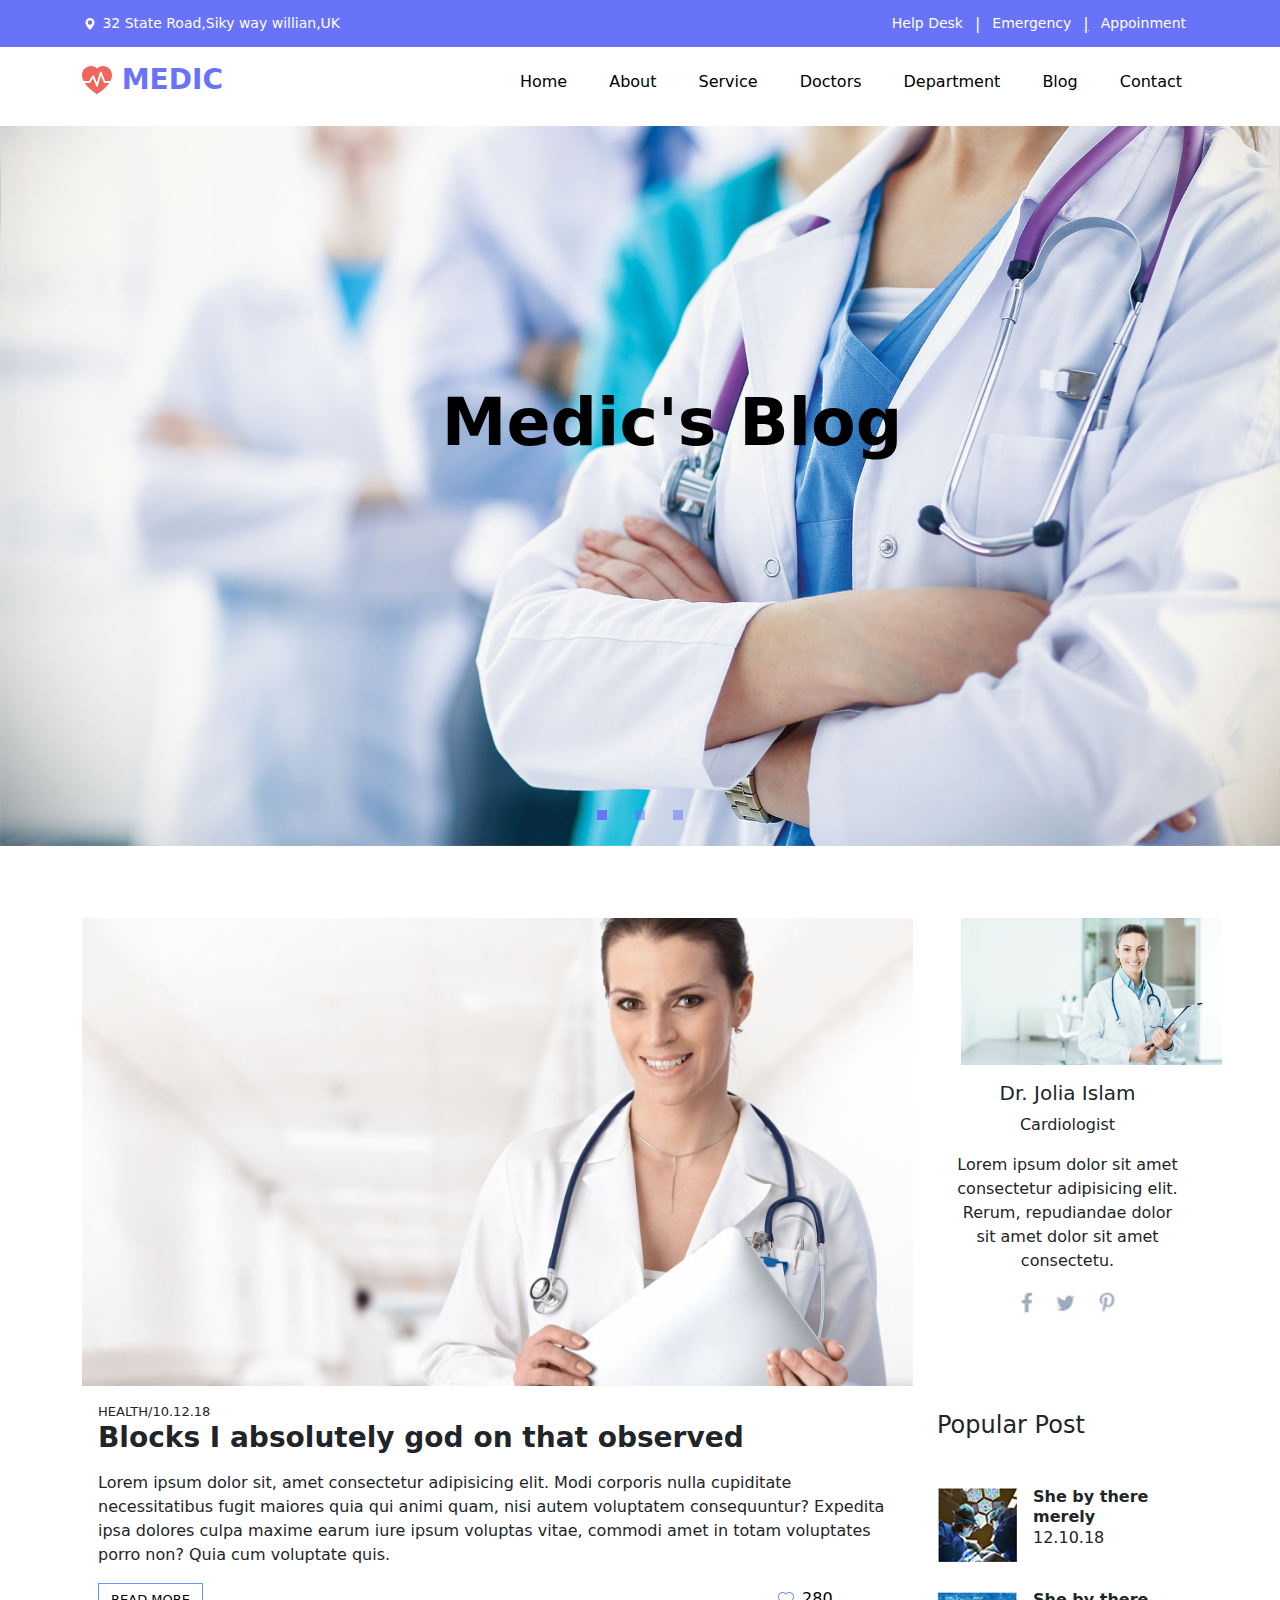
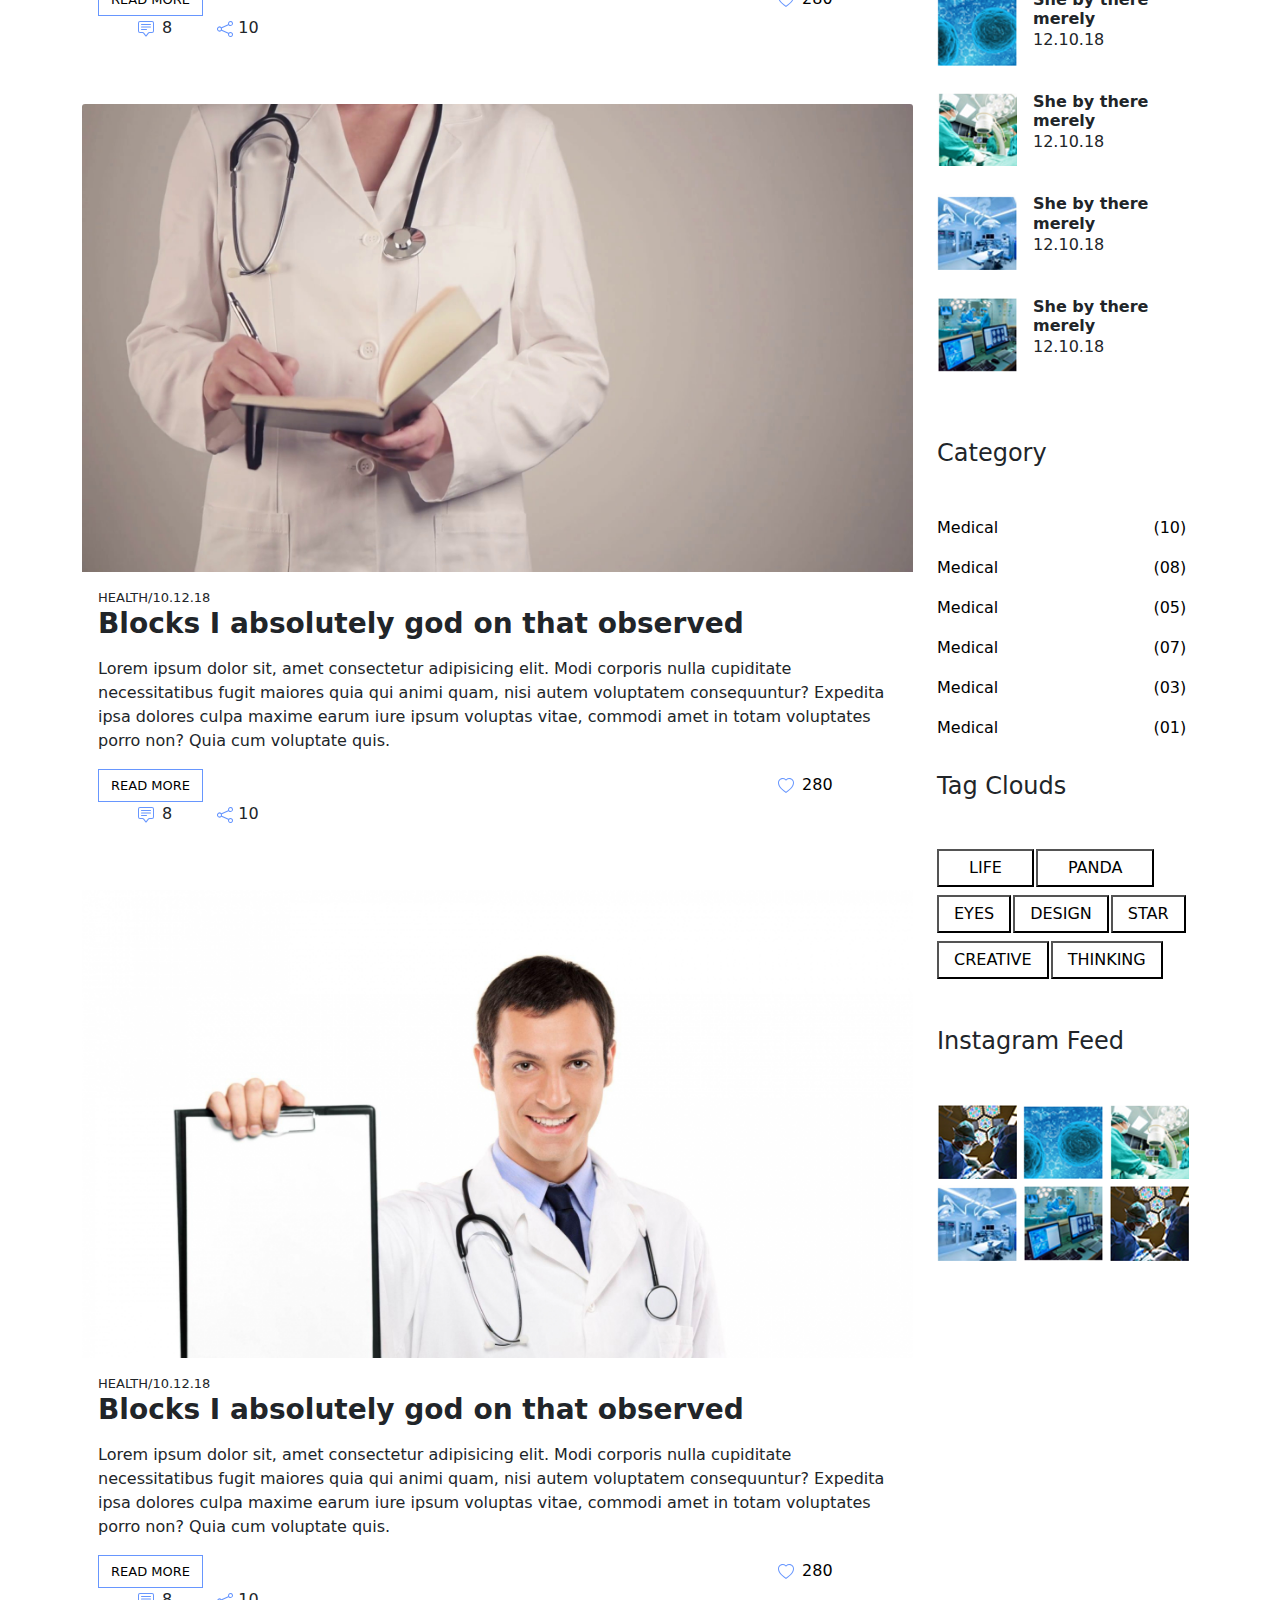
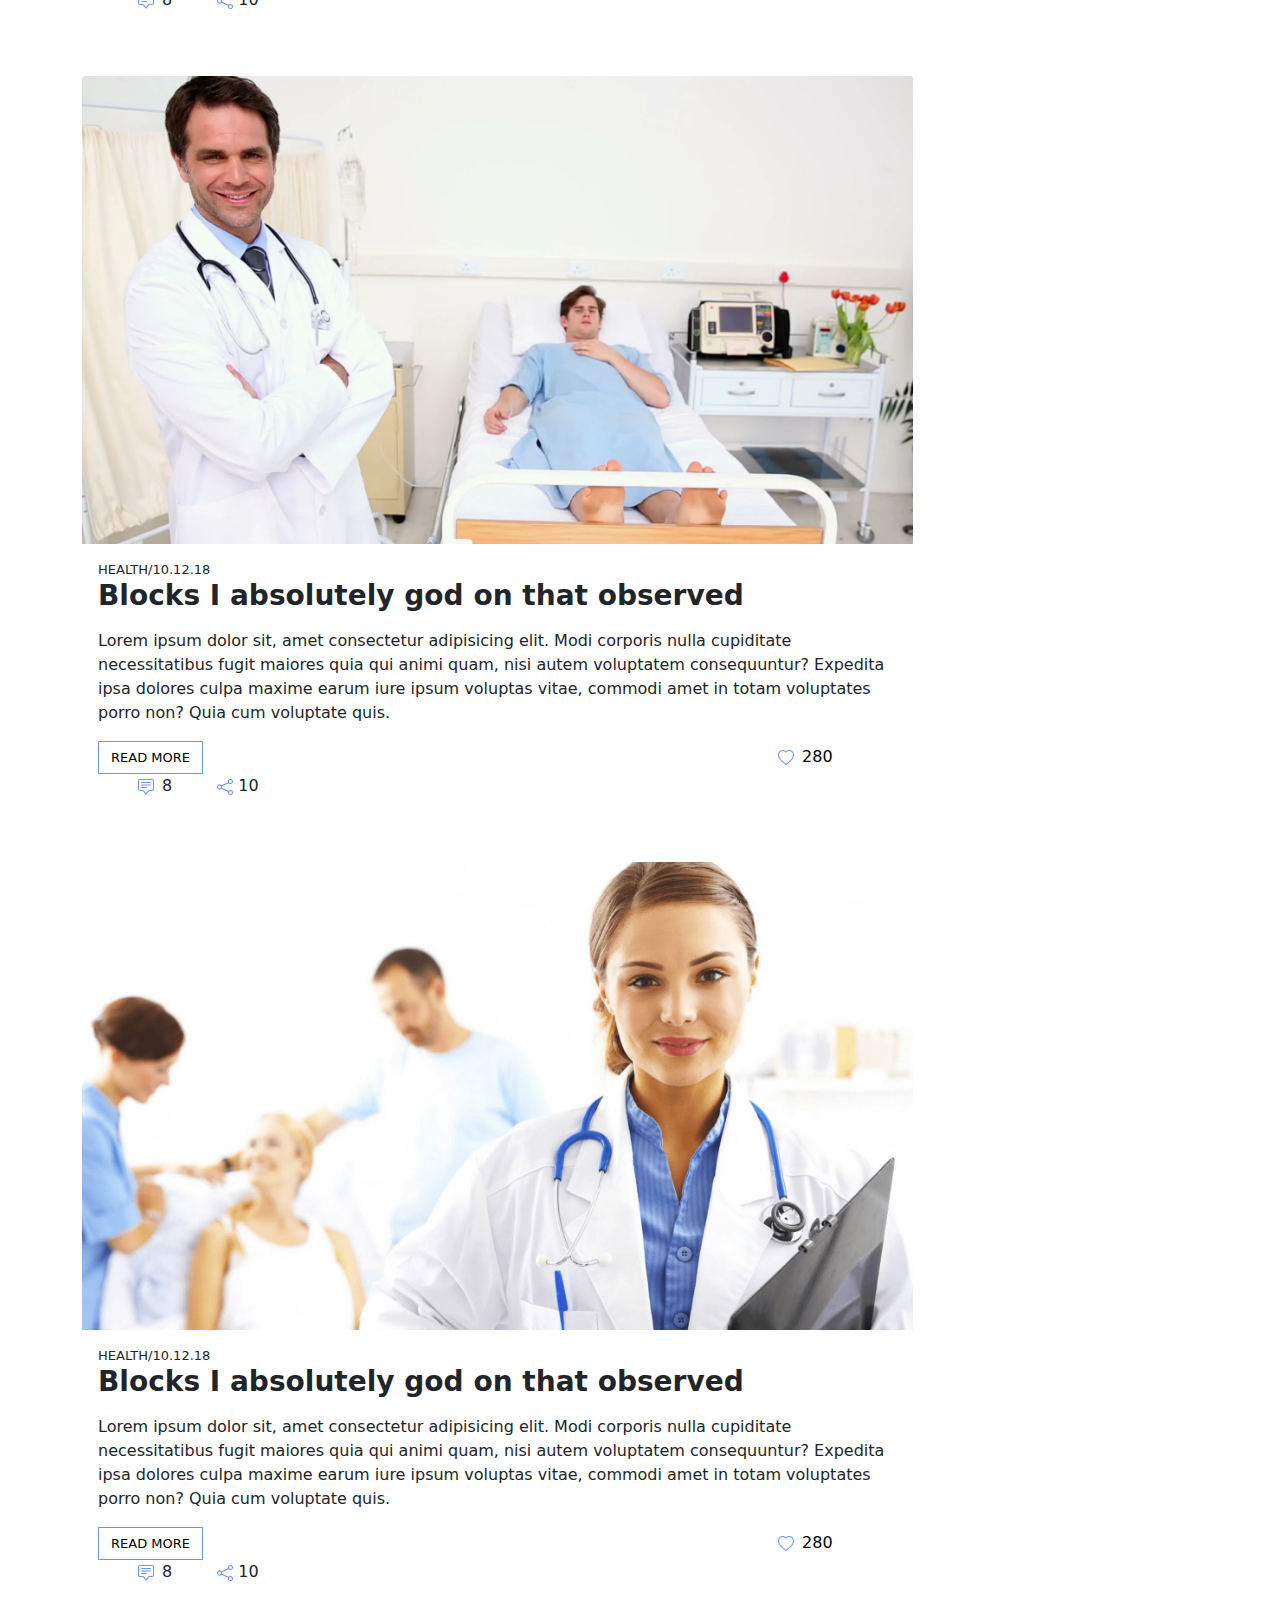
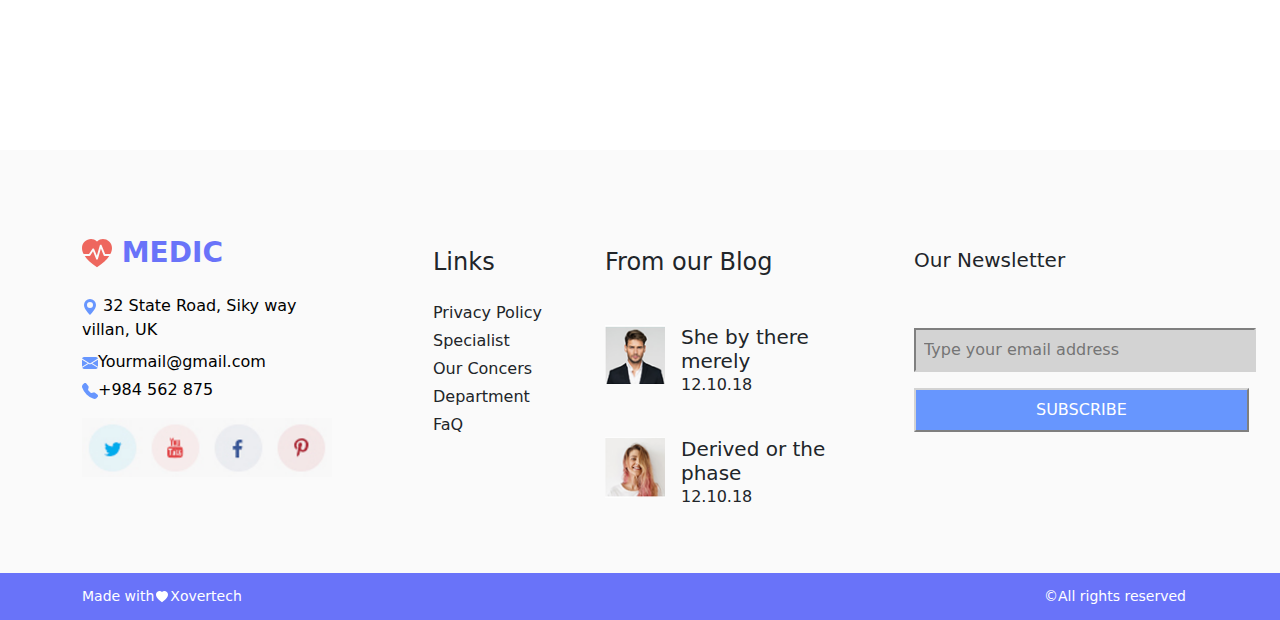
<file: blog.html>
<!DOCTYPE html>
<html lang="en">

<head>
    <meta charset="UTF-8">
    <meta http-equiv="X-UA-Compatible" content="IE=edge">
    <meta name="viewport" content="width=device-width, initial-scale=1.0">
    <title>Medical</title>
    <link rel="stylesheet" href="./css/bootstrap.css">
    <link rel="stylesheet" href="./css/style.css">
</head>

<body>
    <div class="page-wrapper">
        <header class="header">

            <div class="nav-first-wrapper">

                <nav class="navbar navbar-light">
                    <div class="container">
                        <a href="" class="navbar-brand navbar-brand-sp"> <svg xmlns="http://www.w3.org/2000/svg"
                                width="16" height="16" fill="currentColor" class="bi bi-geo-alt-fill"
                                viewBox="0 0 16 16">
                                <path
                                    d="M8 16s6-5.686 6-10A6 6 0 0 0 2 6c0 4.314 6 10 6 10zm0-7a3 3 0 1 1 0-6 3 3 0 0 1 0 6z" />
                            </svg> 32 State Road,Siky way willian,UK</a>
                        <a href="" class="navbar-brand navbar-brand-sp ms-auto">Help Desk <a href="">|</a></a>
                        <a href="" class="navbar-brand navbar-brand-sp">Emergency <a href="">|</a></a>
                        <a href="" class="navbar-brand navbar-brand-sp">Appoinment</a>


                    </div>
                </nav>

            </div><!-- /.nav-first-wrapper -->

            <div class="nav-inner-wrapper">
                <div class="container">

                    <ul class="nav justify-content-end">
                        <div class="nav-last-wrapper me-auto pt-3">
                            <div class="container ps-0">
                                <h3 class="d-inline "><svg xmlns="http://www.w3.org/2000/svg" width="30" height="30"
                                        fill="currentColor" class="bi bi-heart-pulse-fill" viewBox="0 0 16 16">
                                        <path fill-rule="evenodd"
                                            d="M1.475 9C2.702 10.84 4.779 12.871 8 15c3.221-2.129 5.298-4.16 6.525-6H12a.5.5 0 0 1-.464-.314l-1.457-3.642-1.598 5.593a.5.5 0 0 1-.945.049L5.889 6.568l-1.473 2.21A.5.5 0 0 1 4 9H1.475ZM.879 8C-2.426 1.68 4.41-2 7.824 1.143c.06.055.119.112.176.171a3.12 3.12 0 0 1 .176-.17C11.59-2 18.426 1.68 15.12 8h-2.783l-1.874-4.686a.5.5 0 0 0-.945.049L7.921 8.956 6.464 5.314a.5.5 0 0 0-.88-.091L3.732 8H.88Z" />
                                    </svg><b> MEDIC</b></h3>

                            </div><!-- /.container -->
                        </div><!-- /.nav-last-wrapper -->
                        <li class="nav-item d-inline">
                            <a class="nav-link active" aria-current="page" href="#">Home</a>
                        </li>
                        <li class="nav-item d-inline">
                            <a class="nav-link" href="#">About</a>
                        </li>
                        <li class="nav-item d-inline">
                            <a class="nav-link" href="#">Service</a>
                        </li>
                        <li class="nav-item d-inline">
                            <a class="nav-link" href="#">Doctors</a>
                        </li>
                        <li class="nav-item d-inline">
                            <a class="nav-link" href="#">Department</a>
                        </li>
                        <li class="nav-item">
                            <a class="nav-link" href="./blog.html">Blog</a>
                        </li>
                        <li class="nav-item">
                            <a class="nav-link" href="#">Contact</a>
                        </li>
                    </ul>
                </div><!-- /.container -->

            </div><!-- /.nav-inner-wrapper -->

        </header>

        <div class="carousel-wrapper mb-4">
            <div class="">
                <div id="carouselExampleCaptions" class="carousel slide" data-bs-ride="carousel">
                    <div class="carousel-indicators">
                        <button type="button" data-bs-target="#carouselExampleCaptions" data-bs-slide-to="0"
                            class="active" aria-current="true" aria-label="Slide 1"></button>
                        <button type="button" data-bs-target="#carouselExampleCaptions" data-bs-slide-to="1"
                            aria-label="Slide 2"></button>
                        <button type="button" data-bs-target="#carouselExampleCaptions" data-bs-slide-to="2"
                            aria-label="Slide 3"></button>
                    </div>
                    <div class="carousel-inner">
                        <div class="carousel-item active">
                            <img src="./assests/image 3.jpg" class="d-block w-100" alt="...">
                            <div class="carousel-caption d-none d-md-block">
                                <h1 class="mt-5" style="font-size: 65px;"><b>Medic's Blog</b></h1>

                            </div>
                        </div>
                        <div class="carousel-item">
                            <img src="./assests/image 1.jpg" class="d-block w-100" alt="...">
                            <div class="carousel-caption d-none d-md-block">
                                <h1 class="mt-5" style="font-size: 65px;"><b>Medic's Blog</b></h1>

                            </div>
                        </div>

                        <div class="carousel-item">
                            <img src="./assests/image 2.jpg" class="d-block w-100" alt="...">
                            <div class="carousel-caption d-none d-md-block">
                                <h1 class="mt-5" style="font-size: 65px;"><b>Medic's Blog</b></h1>

                            </div>
                        </div>

                    </div>

                </div>
            </div><!-- /.container -->
        </div><!-- /.carousel-wrapper -->




        <main class="main-content">
            <div class="slide-wrapper">
                <div class="container">
                    <div class="row">
                        <div class="col-md-9">
                            <div class="card mt-5">
                                <img src="./assests/image 18.jpg" class="card-img-top" alt="...">
                                <div class="card-body">
                                    <p class="gap mb-0">HEALTH/10.12.18</p>
                                    <h3 class="card-title mt-0 mb-3"><b>Blocks I absolutely god on that observed</b>
                                    </h3>
                                    <p class="card-text">Lorem ipsum dolor sit, amet consectetur adipisicing elit. Modi
                                        corporis nulla cupiditate necessitatibus fugit maiores quia qui animi quam, nisi
                                        autem voluptatem consequuntur? Expedita ipsa dolores culpa maxime earum iure
                                        ipsum voluptas vitae, commodi amet in totam voluptates porro non? Quia cum
                                        voluptate quis.</p>
                                    <a href="#" class="btn btn-primary gap">READ MORE</a>
                                    <a class="share" href="#">



                                        <svg xmlns="http://www.w3.org/2000/svg" width="16" height="16"
                                            style="margin-left: 570px; color: #6796fe;" fill="currentColor"
                                            class="bi bi-heart me-2" viewBox="0 0 16 16">
                                            <path
                                                d="m8 2.748-.717-.737C5.6.281 2.514.878 1.4 3.053c-.523 1.023-.641 2.5.314 4.385.92 1.815 2.834 3.989 6.286 6.357 3.452-2.368 5.365-4.542 6.286-6.357.955-1.886.838-3.362.314-4.385C13.486.878 10.4.28 8.717 2.01L8 2.748zM8 15C-7.333 4.868 3.279-3.04 7.824 1.143c.06.055.119.112.176.171a3.12 3.12 0 0 1 .176-.17C12.72-3.042 23.333 4.867 8 15z" />
                                        </svg>280</a>


                                    <svg xmlns="http://www.w3.org/2000/svg" width="16" height="16"
                                        style="margin-left: 40px; color: #6796fe;" fill="currentColor"
                                        class="bi bi-chat-square-text me-2" viewBox="0 0 16 16">
                                        <path
                                            d="M14 1a1 1 0 0 1 1 1v8a1 1 0 0 1-1 1h-2.5a2 2 0 0 0-1.6.8L8 14.333 6.1 11.8a2 2 0 0 0-1.6-.8H2a1 1 0 0 1-1-1V2a1 1 0 0 1 1-1h12zM2 0a2 2 0 0 0-2 2v8a2 2 0 0 0 2 2h2.5a1 1 0 0 1 .8.4l1.9 2.533a1 1 0 0 0 1.6 0l1.9-2.533a1 1 0 0 1 .8-.4H14a2 2 0 0 0 2-2V2a2 2 0 0 0-2-2H2z" />
                                        <path
                                            d="M3 3.5a.5.5 0 0 1 .5-.5h9a.5.5 0 0 1 0 1h-9a.5.5 0 0 1-.5-.5zM3 6a.5.5 0 0 1 .5-.5h9a.5.5 0 0 1 0 1h-9A.5.5 0 0 1 3 6zm0 2.5a.5.5 0 0 1 .5-.5h5a.5.5 0 0 1 0 1h-5a.5.5 0 0 1-.5-.5z" />
                                    </svg>8</a>
                                    <svg xmlns="http://www.w3.org/2000/svg" style="margin-left: 40px;  color: #6796fe;"
                                        width="16" height="16" fill="currentColor" class="bi bi-share"
                                        viewBox="0 0 16 16">
                                        <path
                                            d="M13.5 1a1.5 1.5 0 1 0 0 3 1.5 1.5 0 0 0 0-3zM11 2.5a2.5 2.5 0 1 1 .603 1.628l-6.718 3.12a2.499 2.499 0 0 1 0 1.504l6.718 3.12a2.5 2.5 0 1 1-.488.876l-6.718-3.12a2.5 2.5 0 1 1 0-3.256l6.718-3.12A2.5 2.5 0 0 1 11 2.5zm-8.5 4a1.5 1.5 0 1 0 0 3 1.5 1.5 0 0 0 0-3zm11 5.5a1.5 1.5 0 1 0 0 3 1.5 1.5 0 0 0 0-3z" />
                                    </svg> 10</a>
                                </div>
                            </div>


                            <div class="card mt-5">
                                <img src="./assests/image 19.jpg" class="card-img-top" alt="...">
                                <div class="card-body">
                                    <p class="gap mb-0">HEALTH/10.12.18</p>
                                    <h3 class="card-title mt-0 mb-3"><b>Blocks I absolutely god on that observed</b>
                                    </h3>
                                    <p class="card-text">Lorem ipsum dolor sit, amet consectetur adipisicing elit. Modi
                                        corporis nulla cupiditate necessitatibus fugit maiores quia qui animi quam, nisi
                                        autem voluptatem consequuntur? Expedita ipsa dolores culpa maxime earum iure
                                        ipsum voluptas vitae, commodi amet in totam voluptates porro non? Quia cum
                                        voluptate quis.</p>
                                    <a href="#" class="btn btn-primary gap">READ MORE</a>
                                    <a class="share" href="#">



                                        <svg xmlns="http://www.w3.org/2000/svg" width="16" height="16"
                                            style="margin-left: 570px; color: #6796fe;" fill="currentColor"
                                            class="bi bi-heart me-2" viewBox="0 0 16 16">
                                            <path
                                                d="m8 2.748-.717-.737C5.6.281 2.514.878 1.4 3.053c-.523 1.023-.641 2.5.314 4.385.92 1.815 2.834 3.989 6.286 6.357 3.452-2.368 5.365-4.542 6.286-6.357.955-1.886.838-3.362.314-4.385C13.486.878 10.4.28 8.717 2.01L8 2.748zM8 15C-7.333 4.868 3.279-3.04 7.824 1.143c.06.055.119.112.176.171a3.12 3.12 0 0 1 .176-.17C12.72-3.042 23.333 4.867 8 15z" />
                                        </svg>280</a>


                                    <svg xmlns="http://www.w3.org/2000/svg" width="16" height="16"
                                        style="margin-left: 40px; color: #6796fe;" fill="currentColor"
                                        class="bi bi-chat-square-text me-2" viewBox="0 0 16 16">
                                        <path
                                            d="M14 1a1 1 0 0 1 1 1v8a1 1 0 0 1-1 1h-2.5a2 2 0 0 0-1.6.8L8 14.333 6.1 11.8a2 2 0 0 0-1.6-.8H2a1 1 0 0 1-1-1V2a1 1 0 0 1 1-1h12zM2 0a2 2 0 0 0-2 2v8a2 2 0 0 0 2 2h2.5a1 1 0 0 1 .8.4l1.9 2.533a1 1 0 0 0 1.6 0l1.9-2.533a1 1 0 0 1 .8-.4H14a2 2 0 0 0 2-2V2a2 2 0 0 0-2-2H2z" />
                                        <path
                                            d="M3 3.5a.5.5 0 0 1 .5-.5h9a.5.5 0 0 1 0 1h-9a.5.5 0 0 1-.5-.5zM3 6a.5.5 0 0 1 .5-.5h9a.5.5 0 0 1 0 1h-9A.5.5 0 0 1 3 6zm0 2.5a.5.5 0 0 1 .5-.5h5a.5.5 0 0 1 0 1h-5a.5.5 0 0 1-.5-.5z" />
                                    </svg>8</a>
                                    <svg xmlns="http://www.w3.org/2000/svg" style="margin-left: 40px;  color: #6796fe;"
                                        width="16" height="16" fill="currentColor" class="bi bi-share"
                                        viewBox="0 0 16 16">
                                        <path
                                            d="M13.5 1a1.5 1.5 0 1 0 0 3 1.5 1.5 0 0 0 0-3zM11 2.5a2.5 2.5 0 1 1 .603 1.628l-6.718 3.12a2.499 2.499 0 0 1 0 1.504l6.718 3.12a2.5 2.5 0 1 1-.488.876l-6.718-3.12a2.5 2.5 0 1 1 0-3.256l6.718-3.12A2.5 2.5 0 0 1 11 2.5zm-8.5 4a1.5 1.5 0 1 0 0 3 1.5 1.5 0 0 0 0-3zm11 5.5a1.5 1.5 0 1 0 0 3 1.5 1.5 0 0 0 0-3z" />
                                    </svg> 10</a>
                                </div>
                            </div>


                            <div class="card mt-5">
                                <img src="./assests/image 20.jpg" class="card-img-top" alt="...">
                                <div class="card-body">
                                    <p class="gap mb-0">HEALTH/10.12.18</p>
                                    <h3 class="card-title mt-0 mb-3"><b>Blocks I absolutely god on that observed</b>
                                    </h3>
                                    <p class="card-text">Lorem ipsum dolor sit, amet consectetur adipisicing elit. Modi
                                        corporis nulla cupiditate necessitatibus fugit maiores quia qui animi quam, nisi
                                        autem voluptatem consequuntur? Expedita ipsa dolores culpa maxime earum iure
                                        ipsum voluptas vitae, commodi amet in totam voluptates porro non? Quia cum
                                        voluptate quis.</p>
                                    <a href="#" class="btn btn-primary gap">READ MORE</a>
                                    <a class="share" href="#">



                                        <svg xmlns="http://www.w3.org/2000/svg" width="16" height="16"
                                            style="margin-left: 570px; color: #6796fe;" fill="currentColor"
                                            class="bi bi-heart me-2" viewBox="0 0 16 16">
                                            <path
                                                d="m8 2.748-.717-.737C5.6.281 2.514.878 1.4 3.053c-.523 1.023-.641 2.5.314 4.385.92 1.815 2.834 3.989 6.286 6.357 3.452-2.368 5.365-4.542 6.286-6.357.955-1.886.838-3.362.314-4.385C13.486.878 10.4.28 8.717 2.01L8 2.748zM8 15C-7.333 4.868 3.279-3.04 7.824 1.143c.06.055.119.112.176.171a3.12 3.12 0 0 1 .176-.17C12.72-3.042 23.333 4.867 8 15z" />
                                        </svg>280</a>


                                    <svg xmlns="http://www.w3.org/2000/svg" width="16" height="16"
                                        style="margin-left: 40px; color: #6796fe;" fill="currentColor"
                                        class="bi bi-chat-square-text me-2" viewBox="0 0 16 16">
                                        <path
                                            d="M14 1a1 1 0 0 1 1 1v8a1 1 0 0 1-1 1h-2.5a2 2 0 0 0-1.6.8L8 14.333 6.1 11.8a2 2 0 0 0-1.6-.8H2a1 1 0 0 1-1-1V2a1 1 0 0 1 1-1h12zM2 0a2 2 0 0 0-2 2v8a2 2 0 0 0 2 2h2.5a1 1 0 0 1 .8.4l1.9 2.533a1 1 0 0 0 1.6 0l1.9-2.533a1 1 0 0 1 .8-.4H14a2 2 0 0 0 2-2V2a2 2 0 0 0-2-2H2z" />
                                        <path
                                            d="M3 3.5a.5.5 0 0 1 .5-.5h9a.5.5 0 0 1 0 1h-9a.5.5 0 0 1-.5-.5zM3 6a.5.5 0 0 1 .5-.5h9a.5.5 0 0 1 0 1h-9A.5.5 0 0 1 3 6zm0 2.5a.5.5 0 0 1 .5-.5h5a.5.5 0 0 1 0 1h-5a.5.5 0 0 1-.5-.5z" />
                                    </svg>8</a>
                                    <svg xmlns="http://www.w3.org/2000/svg" style="margin-left: 40px;  color: #6796fe;"
                                        width="16" height="16" fill="currentColor" class="bi bi-share"
                                        viewBox="0 0 16 16">
                                        <path
                                            d="M13.5 1a1.5 1.5 0 1 0 0 3 1.5 1.5 0 0 0 0-3zM11 2.5a2.5 2.5 0 1 1 .603 1.628l-6.718 3.12a2.499 2.499 0 0 1 0 1.504l6.718 3.12a2.5 2.5 0 1 1-.488.876l-6.718-3.12a2.5 2.5 0 1 1 0-3.256l6.718-3.12A2.5 2.5 0 0 1 11 2.5zm-8.5 4a1.5 1.5 0 1 0 0 3 1.5 1.5 0 0 0 0-3zm11 5.5a1.5 1.5 0 1 0 0 3 1.5 1.5 0 0 0 0-3z" />
                                    </svg> 10</a>
                                </div>
                            </div>



                            <div class="card mt-5">
                                <img src="./assests/image 21.jpg" class="card-img-top" alt="...">
                                <div class="card-body">
                                    <p class="gap mb-0">HEALTH/10.12.18</p>
                                    <h3 class="card-title mt-0 mb-3"><b>Blocks I absolutely god on that observed</b>
                                    </h3>
                                    <p class="card-text">Lorem ipsum dolor sit, amet consectetur adipisicing elit. Modi
                                        corporis nulla cupiditate necessitatibus fugit maiores quia qui animi quam, nisi
                                        autem voluptatem consequuntur? Expedita ipsa dolores culpa maxime earum iure
                                        ipsum voluptas vitae, commodi amet in totam voluptates porro non? Quia cum
                                        voluptate quis.</p>
                                    <a href="#" class="btn btn-primary gap">READ MORE</a>
                                    <a class="share" href="#">



                                        <svg xmlns="http://www.w3.org/2000/svg" width="16" height="16"
                                            style="margin-left: 570px; color: #6796fe;" fill="currentColor"
                                            class="bi bi-heart me-2" viewBox="0 0 16 16">
                                            <path
                                                d="m8 2.748-.717-.737C5.6.281 2.514.878 1.4 3.053c-.523 1.023-.641 2.5.314 4.385.92 1.815 2.834 3.989 6.286 6.357 3.452-2.368 5.365-4.542 6.286-6.357.955-1.886.838-3.362.314-4.385C13.486.878 10.4.28 8.717 2.01L8 2.748zM8 15C-7.333 4.868 3.279-3.04 7.824 1.143c.06.055.119.112.176.171a3.12 3.12 0 0 1 .176-.17C12.72-3.042 23.333 4.867 8 15z" />
                                        </svg>280</a>


                                    <svg xmlns="http://www.w3.org/2000/svg" width="16" height="16"
                                        style="margin-left: 40px; color: #6796fe;" fill="currentColor"
                                        class="bi bi-chat-square-text me-2" viewBox="0 0 16 16">
                                        <path
                                            d="M14 1a1 1 0 0 1 1 1v8a1 1 0 0 1-1 1h-2.5a2 2 0 0 0-1.6.8L8 14.333 6.1 11.8a2 2 0 0 0-1.6-.8H2a1 1 0 0 1-1-1V2a1 1 0 0 1 1-1h12zM2 0a2 2 0 0 0-2 2v8a2 2 0 0 0 2 2h2.5a1 1 0 0 1 .8.4l1.9 2.533a1 1 0 0 0 1.6 0l1.9-2.533a1 1 0 0 1 .8-.4H14a2 2 0 0 0 2-2V2a2 2 0 0 0-2-2H2z" />
                                        <path
                                            d="M3 3.5a.5.5 0 0 1 .5-.5h9a.5.5 0 0 1 0 1h-9a.5.5 0 0 1-.5-.5zM3 6a.5.5 0 0 1 .5-.5h9a.5.5 0 0 1 0 1h-9A.5.5 0 0 1 3 6zm0 2.5a.5.5 0 0 1 .5-.5h5a.5.5 0 0 1 0 1h-5a.5.5 0 0 1-.5-.5z" />
                                    </svg>8</a>
                                    <svg xmlns="http://www.w3.org/2000/svg" style="margin-left: 40px;  color: #6796fe;"
                                        width="16" height="16" fill="currentColor" class="bi bi-share"
                                        viewBox="0 0 16 16">
                                        <path
                                            d="M13.5 1a1.5 1.5 0 1 0 0 3 1.5 1.5 0 0 0 0-3zM11 2.5a2.5 2.5 0 1 1 .603 1.628l-6.718 3.12a2.499 2.499 0 0 1 0 1.504l6.718 3.12a2.5 2.5 0 1 1-.488.876l-6.718-3.12a2.5 2.5 0 1 1 0-3.256l6.718-3.12A2.5 2.5 0 0 1 11 2.5zm-8.5 4a1.5 1.5 0 1 0 0 3 1.5 1.5 0 0 0 0-3zm11 5.5a1.5 1.5 0 1 0 0 3 1.5 1.5 0 0 0 0-3z" />
                                    </svg> 10</a>
                                </div>
                            </div>





                            <div class="card mt-5">
                                <img src="./assests/image 22.jpg" class="card-img-top" alt="...">
                                <div class="card-body">
                                    <p class="gap mb-0">HEALTH/10.12.18</p>
                                    <h3 class="card-title mt-0 mb-3"><b>Blocks I absolutely god on that observed</b>
                                    </h3>
                                    <p class="card-text">Lorem ipsum dolor sit, amet consectetur adipisicing elit. Modi
                                        corporis nulla cupiditate necessitatibus fugit maiores quia qui animi quam, nisi
                                        autem voluptatem consequuntur? Expedita ipsa dolores culpa maxime earum iure
                                        ipsum voluptas vitae, commodi amet in totam voluptates porro non? Quia cum
                                        voluptate quis.</p>
                                    <a href="#" class="btn btn-primary gap">READ MORE</a>
                                    <a class="share" href="#">



                                        <svg xmlns="http://www.w3.org/2000/svg" width="16" height="16"
                                            style="margin-left: 570px; color: #6796fe;" fill="currentColor"
                                            class="bi bi-heart me-2" viewBox="0 0 16 16">
                                            <path
                                                d="m8 2.748-.717-.737C5.6.281 2.514.878 1.4 3.053c-.523 1.023-.641 2.5.314 4.385.92 1.815 2.834 3.989 6.286 6.357 3.452-2.368 5.365-4.542 6.286-6.357.955-1.886.838-3.362.314-4.385C13.486.878 10.4.28 8.717 2.01L8 2.748zM8 15C-7.333 4.868 3.279-3.04 7.824 1.143c.06.055.119.112.176.171a3.12 3.12 0 0 1 .176-.17C12.72-3.042 23.333 4.867 8 15z" />
                                        </svg>280</a>


                                    <svg xmlns="http://www.w3.org/2000/svg" width="16" height="16"
                                        style="margin-left: 40px; color: #6796fe;" fill="currentColor"
                                        class="bi bi-chat-square-text me-2" viewBox="0 0 16 16">
                                        <path
                                            d="M14 1a1 1 0 0 1 1 1v8a1 1 0 0 1-1 1h-2.5a2 2 0 0 0-1.6.8L8 14.333 6.1 11.8a2 2 0 0 0-1.6-.8H2a1 1 0 0 1-1-1V2a1 1 0 0 1 1-1h12zM2 0a2 2 0 0 0-2 2v8a2 2 0 0 0 2 2h2.5a1 1 0 0 1 .8.4l1.9 2.533a1 1 0 0 0 1.6 0l1.9-2.533a1 1 0 0 1 .8-.4H14a2 2 0 0 0 2-2V2a2 2 0 0 0-2-2H2z" />
                                        <path
                                            d="M3 3.5a.5.5 0 0 1 .5-.5h9a.5.5 0 0 1 0 1h-9a.5.5 0 0 1-.5-.5zM3 6a.5.5 0 0 1 .5-.5h9a.5.5 0 0 1 0 1h-9A.5.5 0 0 1 3 6zm0 2.5a.5.5 0 0 1 .5-.5h5a.5.5 0 0 1 0 1h-5a.5.5 0 0 1-.5-.5z" />
                                    </svg>8</a>
                                    <svg xmlns="http://www.w3.org/2000/svg" style="margin-left: 40px;  color: #6796fe;"
                                        width="16" height="16" fill="currentColor" class="bi bi-share"
                                        viewBox="0 0 16 16">
                                        <path
                                            d="M13.5 1a1.5 1.5 0 1 0 0 3 1.5 1.5 0 0 0 0-3zM11 2.5a2.5 2.5 0 1 1 .603 1.628l-6.718 3.12a2.499 2.499 0 0 1 0 1.504l6.718 3.12a2.5 2.5 0 1 1-.488.876l-6.718-3.12a2.5 2.5 0 1 1 0-3.256l6.718-3.12A2.5 2.5 0 0 1 11 2.5zm-8.5 4a1.5 1.5 0 1 0 0 3 1.5 1.5 0 0 0 0-3zm11 5.5a1.5 1.5 0 1 0 0 3 1.5 1.5 0 0 0 0-3z" />
                                    </svg> 10</a>
                                </div>
                            </div>
                        </div><!-- /.col-md-8 -->
                        <div class="col-md-3 mt-5 ">
                            <div class="card mb-5" style="text-align: center;">
                                <img src="./assests/image 2.jpg" class="card-img-top ms-4" alt="...">
                                <div class="card-body mb-3">
                                    <h5>Dr. Jolia Islam </h5>
                                    <p class="center">Cardiologist</p>
                                    <p class="card-text">Lorem ipsum dolor sit amet consectetur adipisicing
                                        elit. Rerum, repudiandae dolor sit amet dolor sit amet consectetu. </p>
                                    <p><img src="./assests/icon 25.png" style="width: 100px;" alt=""></p>

                                </div>
                            </div>
                            <div class="post-wrapper">
                                <h4 class="mb-5">Popular Post</h4>
                                <div class="small-wrapper mb-5">
                                    <div class="item d-flex mb-4">
                                        <div class="icon-2 ">
                                            <img style="width: 80px;" src="./assests/icon 26.png" alt="">
                                        </div><!-- /.icon-2 -->
                                        <div class="text-3 ms-3">
                                            <h6 class="mb-0"><b>She by there merely</b></h6>
                                            <p class="center">12.10.18</p>
                                        </div><!-- /.text-3 -->
                                    </div>
                                    <div class="item d-flex mb-4">
                                        <div class="icon-2">
                                            <img style="width: 80px;" src="./assests/icon 27.png" alt="">
                                        </div><!-- /.icon-2 -->
                                        <div class="text-3 ms-3">
                                            <h6 class="mb-0"><b>She by there merely</b></h6>
                                            <p class="center">12.10.18</p>
                                        </div><!-- /.text-3 -->
                                    </div>
                                    <div class="item d-flex mb-4">
                                        <div class="icon-2">
                                            <img style="width: 80px;" src="./assests/icon 28.png" alt="">
                                        </div><!-- /.icon-2 -->
                                        <div class="text-3 ms-3">
                                            <h6 class="mb-0"><b>She by there merely</b></h6>
                                            <p class="center">12.10.18</p>
                                        </div><!-- /.text-3 -->
                                    </div>
                                    <div class="item d-flex mb-4">
                                        <div class="icon-2">
                                            <img style="width: 80px;" src="./assests/icon 29.png" alt="">
                                        </div><!-- /.icon-2 -->
                                        <div class="text-3 ms-3">
                                            <h6 class="mb-0"><b>She by there merely</b></h6>
                                            <p class="center">12.10.18</p>
                                        </div><!-- /.text-3 -->

                                    </div>
                                    <div class="item d-flex mb-5">
                                        <div class="icon-2">
                                            <img style="width: 80px;" src="./assests/icon 30.png" alt="">
                                        </div><!-- /.icon-2 -->
                                        <div class="text-3 ms-3">
                                            <h6 class="mb-0"><b>She by there merely</b></h6>
                                            <p class="center">12.10.18</p>
                                        </div><!-- /.text-3 -->
                                    </div>
                                </div><!-- /.small-wrapper -->
                            </div><!-- /.post-wrapper -->
                            <div class="cate-wrapper mt-5">
                                <h4 class="mb-5 pt-3">Category</h4>
                                <p><a href="">Medical</a>
                                <a style="margin-left: 150px;" href=""> (10)</a></p>
                                <p><a href="">Medical</a>
                                    <a style="margin-left: 150px;" href=""> (08)</a></p>
                                    <p><a href="">Medical</a>
                                        <a style="margin-left: 150px;" href=""> (05)</a></p>
                                        <p><a href="">Medical</a>
                                            <a style="margin-left: 150px;" href=""> (07)</a></p>
                                            <p><a href="">Medical</a>
                                                <a style="margin-left: 150px;" href=""> (03)</a></p>
                                                <p><a href="">Medical</a>
                                                    <a style="margin-left: 150px;" href=""> (01)</a></p>
                            </div><!-- /.cate-wrapper -->
                            <div class="tag-wrapper">
                                <div class="row">
                                    <div class="col md-12">
                                        <h4 class="mb-5 pt-3">Tag Clouds</h4>
                                        <div class="col-md-6 d-flex">
                                            <button style="padding: 5px 30px; background-color: white;">LIFE</button>
                                            <button style="padding: 5px 30px; background-color: white; margin-left: 2px;">PANDA</button>
                                        </div><!-- /.col-md-6 -->
                                        <div class="col-md-6 d-flex mt-2">
                                            <button style="padding: 5px 15px; background-color: white;">EYES</button>
                                            <button style="padding: 5px 15px; background-color: white; margin-left: 2px;">DESIGN</button>
                                            <button style="padding: 5px 15px; background-color: white; margin-left: 2px;">STAR</button>
                                        </div><!-- /.col-md-6 -->
                                        <div class="col-md-6 d-flex mt-2">
                                            <button style="padding: 5px 15px; background-color: white;">CREATIVE</button>
                                            <button style="padding: 5px 15px; background-color: white; margin-left: 2px;">THINKING</button>
                                        </div><!-- /.col-md-6 -->
                                       
                                    </div><!-- /.col md-12 -->
                                </div><!-- /.row -->
                            </div><!-- /.tag-wrapper -->
                            <div class="insta-wrapper">
                                <h4 class="mb-5 pt-5">Instagram Feed</h4>
                                <div class="col-md-6 d-flex w">
                                    <img style="width: 80px; margin-bottom: 6px;" src="./assests/icon 26.png" alt="">
                                    <img style="width: 80px; margin-left: 6px; margin-bottom: 6px;" src="./assests/icon 27.png" alt="">
                                    <img style="width: 80px; margin-left: 6px; margin-bottom: 6px;" src="./assests/icon 28.png" alt="">
                                </div><!-- /.col-md-6 -->
                                <div class="col-md-6 d-flex w">
                                    <img style="width: 80px; margin-bottom: 6px;" src="./assests/icon 29.png" alt="">
                                    <img style="width: 80px; margin-left: 6px; margin-bottom: 6px;" src="./assests/icon 30.png" alt="">
                                    <img style="width: 80px; margin-left: 6px; margin-bottom: 6px;" src="./assests/icon 26.png" alt="">
                                </div><!-- /.col-md-6 -->
                            </div><!-- /.insta-wrapper -->

                        </div><!-- /.col-md-3 -->
                    </div><!-- /.row -->
                </div><!-- /.container -->
            </div><!-- /.slide-wrapper -->
        </main><!-- /.main-content -->


























        <footer class="footer">
            <div class="footer-wrapper-1 mt-5 pb-5">
                <div class="container">
                    <div class="row">
                        <div class="col-md-3">
                            <div class="nav-last-wrapper me-auto pt-3">

                                <h3 class="mb-4"><svg xmlns="http://www.w3.org/2000/svg" width="30" height="30"
                                        fill="currentColor" class="bi bi-heart-pulse-fill" viewBox="0 0 16 16">
                                        <path fill-rule="evenodd"
                                            d="M1.475 9C2.702 10.84 4.779 12.871 8 15c3.221-2.129 5.298-4.16 6.525-6H12a.5.5 0 0 1-.464-.314l-1.457-3.642-1.598 5.593a.5.5 0 0 1-.945.049L5.889 6.568l-1.473 2.21A.5.5 0 0 1 4 9H1.475ZM.879 8C-2.426 1.68 4.41-2 7.824 1.143c.06.055.119.112.176.171a3.12 3.12 0 0 1 .176-.17C11.59-2 18.426 1.68 15.12 8h-2.783l-1.874-4.686a.5.5 0 0 0-.945.049L7.921 8.956 6.464 5.314a.5.5 0 0 0-.88-.091L3.732 8H.88Z" />
                                    </svg><b> MEDIC</b></h3>
                                <a href=""> <svg xmlns="http://www.w3.org/2000/svg" width="16" height="16"
                                        fill="currentColor" class="bi bi-geo-alt-fill" viewBox="0 0 16 16">
                                        <path
                                            d="M8 16s6-5.686 6-10A6 6 0 0 0 2 6c0 4.314 6 10 6 10zm0-7a3 3 0 1 1 0-6 3 3 0 0 1 0 6z" />
                                    </svg> 32 State Road, Siky way villan, UK</a>
                                <p class="mt-2 mb-1"><a href=""> <svg xmlns="http://www.w3.org/2000/svg" width="16"
                                            height="16" fill="currentColor" class="bi bi-envelope-fill "
                                            viewBox="0 0 16 16">
                                            <path
                                                d="M.05 3.555A2 2 0 0 1 2 2h12a2 2 0 0 1 1.95 1.555L8 8.414.05 3.555ZM0 4.697v7.104l5.803-3.558L0 4.697ZM6.761 8.83l-6.57 4.027A2 2 0 0 0 2 14h12a2 2 0 0 0 1.808-1.144l-6.57-4.027L8 9.586l-1.239-.757Zm3.436-.586L16 11.801V4.697l-5.803 3.546Z" />
                                        </svg>Yourmail@gmail.com</a></p>
                                <p class="mt-0"><a href=""> <svg xmlns="http://www.w3.org/2000/svg" width="16"
                                            height="16" fill="currentColor" class="bi bi-telephone-fill"
                                            viewBox="0 0 16 16">
                                            <path fill-rule="evenodd"
                                                d="M1.885.511a1.745 1.745 0 0 1 2.61.163L6.29 2.98c.329.423.445.974.315 1.494l-.547 2.19a.678.678 0 0 0 .178.643l2.457 2.457a.678.678 0 0 0 .644.178l2.189-.547a1.745 1.745 0 0 1 1.494.315l2.306 1.794c.829.645.905 1.87.163 2.611l-1.034 1.034c-.74.74-1.846 1.065-2.877.702a18.634 18.634 0 0 1-7.01-4.42 18.634 18.634 0 0 1-4.42-7.009c-.362-1.03-.037-2.137.703-2.877L1.885.511z" />
                                        </svg>+984 562 875</a></p>
                                <p class="image"><img src="./assests/icon 24.png" alt=""></p>


                            </div><!-- /.nav-last-wrapper -->
                        </div>
                        <div class="col-md-2 ms-4">

                            <ul>
                                <li class="mb-4 mt-5">
                                    <h4>Links</h4>
                                </li>
                                <li class="mb-1">Privacy Policy</li>
                                <li class="mb-1">Specialist</li>
                                <li class="mb-1">Our Concers</li>
                                <li class="mb-1">Department</li>
                                <li class="mb-1">FaQ</li>
                            </ul>
                        </div>
                        <div class="col-md-3 ms-4">
                            <h4 class="mt-5 mb-5">From our Blog</h4>
                            <div class="col-md-12 d-flex mt-4">
                                <div class="icon-2">
                                    <img src="./assests/icon 21.png" alt="">
                                </div><!-- /.icon-2 -->
                                <div class="text-3 ms-3">
                                    <h5 class="mb-0">She by there merely</h5>
                                    <p class="center">12.10.18</p>
                                </div><!-- /.text-3 -->
                            </div><!-- /.col-md-6 -->
                            <div class="col-md-12 d-flex mt-4">
                                <div class="icon-2">
                                    <img src="./assests/icon 22.png" alt="">
                                </div><!-- /.icon-2 -->
                                <div class="text-3 ms-3">
                                    <h5 class="mb-0">Derived or the phase</h5>
                                    <p class="center">12.10.18</p>
                                </div><!-- /.text-3 -->
                            </div><!-- /.col-md-6 -->
                        </div>
                        <div class="col-md-3 ms-4">
                            <h5 class="mt-5">Our Newsletter</h5>
                            <form class="form">
                                <input class="mt-5" type="text" placeholder="Type your email address">
                                <button class="mt-3">SUBSCRIBE</button>
                            </form>
                        </div>


                    </div><!-- /.row -->
                </div><!-- /.container -->
            </div><!-- /.footer-wrapper-1 -->
            <div class="nav-first-wrapper">

                <nav class="navbar navbar-light">
                    <div class="container">
                        <a href="" class="navbar-brand navbar-brand-sp"> Made with<svg
                                xmlns="http://www.w3.org/2000/svg" width="16" height="16" fill="currentColor"
                                class="bi bi-heart-fill" viewBox="0 0 16 16">
                                <path fill-rule="evenodd"
                                    d="M8 1.314C12.438-3.248 23.534 4.735 8 15-7.534 4.736 3.562-3.248 8 1.314z" />
                            </svg>Xovertech</a>
                        <a href="" class="navbar-brand navbar-brand-sp ms-auto">©All rights reserved </a>

                    </div>
                </nav>

            </div><!-- /.nav-first-wrapper -->
        </footer>
        <script src="https://cdn.jsdelivr.net/npm/bootstrap@5.0.2/dist/js/bootstrap.bundle.min.js"
            integrity="sha384-MrcW6ZMFYlzcLA8Nl+NtUVF0sA7MsXsP1UyJoMp4YLEuNSfAP+JcXn/tWtIaxVXM"
            crossorigin="anonymous"></script>

    </div><!-- /.page-wrapper -->



</body>

</html>
</file>
<file: css/style.css>
.nav-first-wrapper {
    background-color: #6973f9;
    margin: 0;


}

.nav-first-wrapper a {
    color: white !important;
    margin-right: 12px;

}

.navbar-brand-sp {
    font-size: 14px;


}

.nav-link {
    color: black !important;
}

.nav-first-wrapper svg {
    padding: 2px;
}

.nav-last-wrapper {
    margin: 0;
}

.nav-last-wrapper h3 b {
    color: #6973f9 !important;
}

h3 {
    margin-top: 20px !important;
}

.nav-last-wrapper h3 svg {
    color: #ee675e;

}

li {
    list-style-type: none;
    margin-left: 10px;

}

.nav-item a {
    margin: .8rem 1rem;
    margin-top: 2.5px;
    padding-left: 0px;
    padding-right: 0px;
    padding-top: 20px;
    padding-bottom: 20px;

}

.nav-item a:hover {
    color: #6973f9 !important;
    border-top: 2px #6973f9 solid;
    border-bottom: 2px #6973f9 solid;
    margin-top: 0;
    margin-bottom: 2px;
}

.carousel-caption {
    color: black !important;
    width: 75%;
    top: 50%;
    transform: translateY(-50%);
}

.carousel-indicators [data-bs-target] {
    height: 10px;
    width: 10px;
    background-color: #6773f8;
    margin-right: 14px;
    margin-left: 14px;

}

.carousel-caption p {
    margin-top: 30px;
    position: absolute;
    width: 80%;
    left: 10%;
}

.carousel-caption h1 {
    font-size: 50px;
}

.carousel-caption button {
    margin: 100px 12px 0 12px;
    padding: 10px 40px;
    border-radius: 0px;
    background-color: #6773f8;

}

.lead-text p {
    text-align: center;
    margin-top: 80px;
}

.lead-text h1 {
    font-size: 25px;
    text-align: center;
    margin: 4px 200px 4px 200px;

}

.lead-text .text {
    text-align: center;
    margin: 4px 200px 4px 200px;
    margin-top: 30px;

}
.lead-text-2 .box{
padding-top: 80px;
    width: 7px;
    background-color: #6773f8;
} 
.text-wrapper{
    width: 40%;
    
}
.text-sp{
    color: #6773f8;
}
.product-wrapper .row img{
    width: 100%;
    
}
.text-img img{
    width: 50px !important;
}

.product-wrapper-2 a{
    color: black;
    text-decoration: none;
    padding-top: 12px;
  

}
.product-wrapper-2 a:hover{
    color: #6773f8;
   
}
.product-wrapper-2 .product-inner-2{
border: 4px #6773f8 solid;


}
.what-wrapper{
    background-color: #fafafa;
}
.promotion-wrapper{
    margin-left: 100px;
}
.what-wrapper .col-md-3{
    margin-bottom: 16px;
    background-color: white;
    margin: 16px;
    margin-left: 20px;
    font-size: 12px;
    padding-right: 30px;
    padding-top: 8px;
    
}
.what-wrapper .col-md-3 .icon img{
    width: 26px;
    margin-right: 20px;
    margin-top: 20px;

}
.what-wrapper .col-md-3:hover{
    background-color: #6796fe;
    color: white;
    border-radius: 4px;
}
.fact-wrapper{
    background-color: #6796fe;
}
.fact-wrapper img{
    width: 100%;
}
.product-3-wrapper .row img{
    width: 60px;
 margin-left: 50px;
 margin-bottom: 20px;

}
.product-3-wrapper .row h1{
    margin-left: 50px;

}
.fact-wrapper .lead-text-wrapper{
    color: white;
}
.fact-wrapper .product-3-wrapper{
    color: white;
}
.card-wrapper h5{
    text-align: center;
    margin-bottom: 0;
}
.card-wrapper .center{
    text-align: center;
    margin-top: 0;
    font-size: 14px;

}
.department-wrapper{
    background-color: #fafafa;
}
.promotion-wrapper-2 .col-md-2{
    background-color: white;
    padding: 4px 4px 4px 4px;
    margin-right: 8px;
}
.promotion-wrapper-2 .col-md-1{
    background-color: white;
    padding: 4px 40px 4px 0px;
    margin-right: 8px;
    margin-left: 8px;
    padding-right: 20px;
    text-align: center;
}
.promotion-wrapper-2 .col-md-2:hover{
    background-color: #6796fe;
    color: white;
    padding: 4px 8px 4px 4px;
    border-radius: 4px;
    margin-right: 8px;
}
.promotion-wrapper-2 .col-md-2 img{
    margin-bottom: 8px;
}
.neuro-wrapper .col-md-6 img{
width: 100%;
}

.neuro-wrapper .col-md-6 .col-md-6 img{
width: 20px;
}
.neuro-wrapper .col-md-6 .col-md-6 a{
    color: black;
    text-decoration: none;
    padding-top: 12px;
  

}
.neuro-wrapper .col-md-6 .col-md-6 a:hover{
    color: #6773f8;
}

.inner-text-wrapper .col-md-5 img{
   height: 60px;
   width: 60px;
}  
.promotion-wrapper-3{
    background-color: #fafafa;
}
.form-control {
border-radius: 50px;
border: 1px  #6796fe solid;
}
.feedback .form-control{
    padding-bottom: 90px;
    border-radius: 20px;

}
.form-wrapper{
    position: relative;
}
.ph svg{
    position: absolute;
    right: 7%;
    top: 7%;
}
.us svg{
    position: absolute;
   top: 7%;
   right: 54%;
}
.em svg{
    position: absolute;
    top: 22%;
    right: 54%;
}
.de svg{
    position: absolute;
    top: 22%;
    right: 7%;
}
.date svg{
    position: absolute;
   top: 36%;
   right: 54%;
}
.ti svg{
    position: absolute;
    top: 36%;
    right: 7%;
}
.submit{
   margin-left: 10;
 }
 .submit button{
 background-color: #6796fe;
 border-color: #6796fe;
 color: white;
 border-radius: 25px;
 padding: 4px 16px;
 margin-left: 130px;
 margin-top: 30px;
 }
 .form-wrapper{
    border: 8px #6796fe solid;align-self: center;
    padding: 24px;
    padding-top: 24px;
 }
 .card-body svg{
margin-left: 160px;
 }
 .card-body .gap{
    font-size: 13px;
 }
 .card-body a{
    background-color: white;
    border: 1px #6796fe solid;
    color: black;
    border-radius: 0;
 }
 .card-body .share{
    border: none;
    text-decoration: none;
    align-items: center;
 }
 .card-body .share svg{
    color: #6796fe;
 }
 .lead-text-wrapper-3{
    background-color: #6796fe;
  

 }
 .lead-text-3{
   margin-left: 220px;
  color: white;
   width: 55%;
 }
 .lead-text-3 img{
    width: 100px;
    margin-right: 20px;
    margin-top: 40px;
 }
 .lead-text-3 p{
    font-size: 23px;
 }
 .footer-wrapper-1 a{
    text-decoration: none;
    color: black;
 }
 .footer-wrapper-1{
    background-color: #fafafa;
    margin-top: 150px !important;
    padding-top: 50px !important;
 }
 .footer-wrapper-1 svg{
    color: #6796fe;
 }
 .image img{
    width: 250px;
 }
 .footer-wrapper-1 .col-md-3 .col-md-12 img{
width: 60px;
 }
 .footer-wrapper-1 .form input{
    border-color: lightgray;
    background-color: lightgray;
    padding: 8px;
    padding-right: 130px;
 }
 .footer-wrapper-1 .form button{
    border-color: lightgray;
    background-color: #6796fe;
    padding: 8px;
    padding-right: 120px;
   padding-left: 120px;
   color: white;
   
 }
 .modal-body {
   
    padding: 0;
}
 
   


/************** blog styles****************/



.slide-wrapper .card {
    position: relative;
    display: flex;
    flex-direction: column;
    min-width: 0;
    word-wrap: break-word;
    background-color: #fff;
    background-clip: border-box;
    border: 0;
    border-radius: 0.25rem;
}
.cate-wrapper a{
    text-decoration: none;
    color: black;
}
</file>
